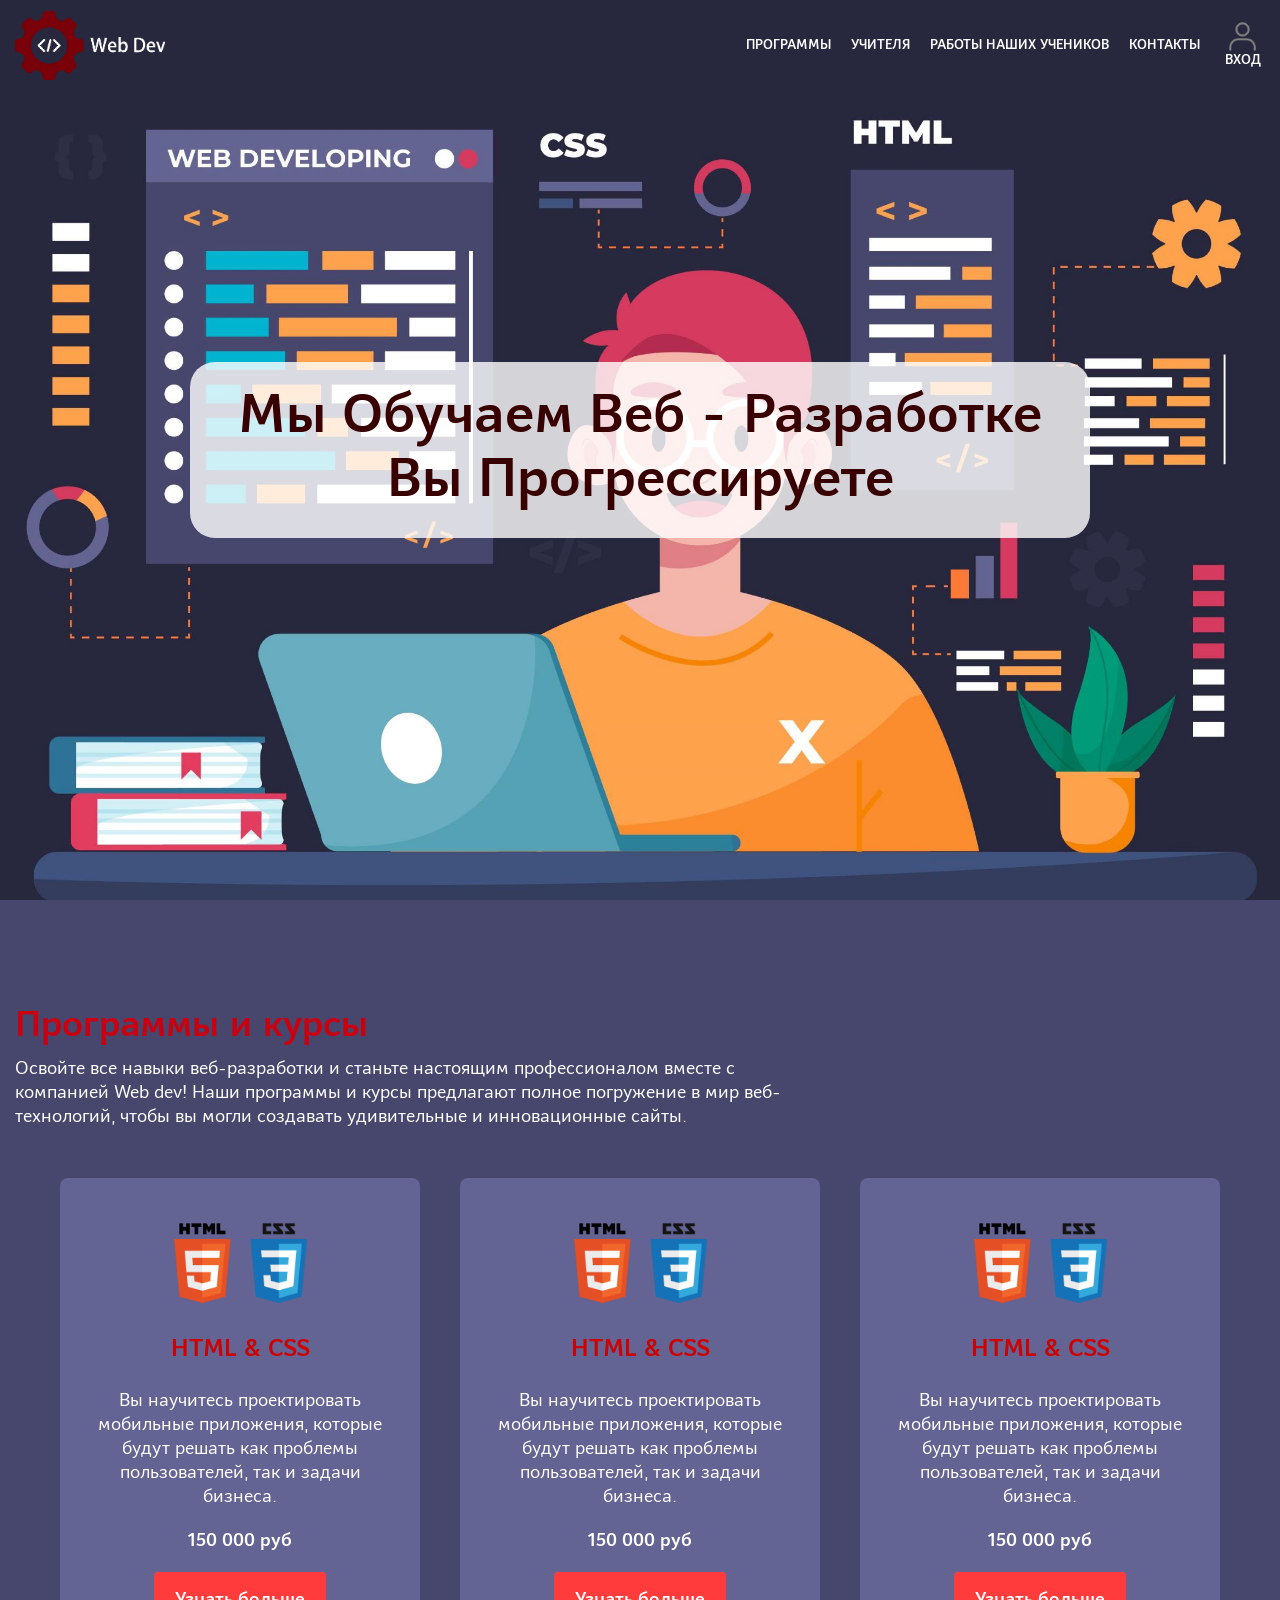
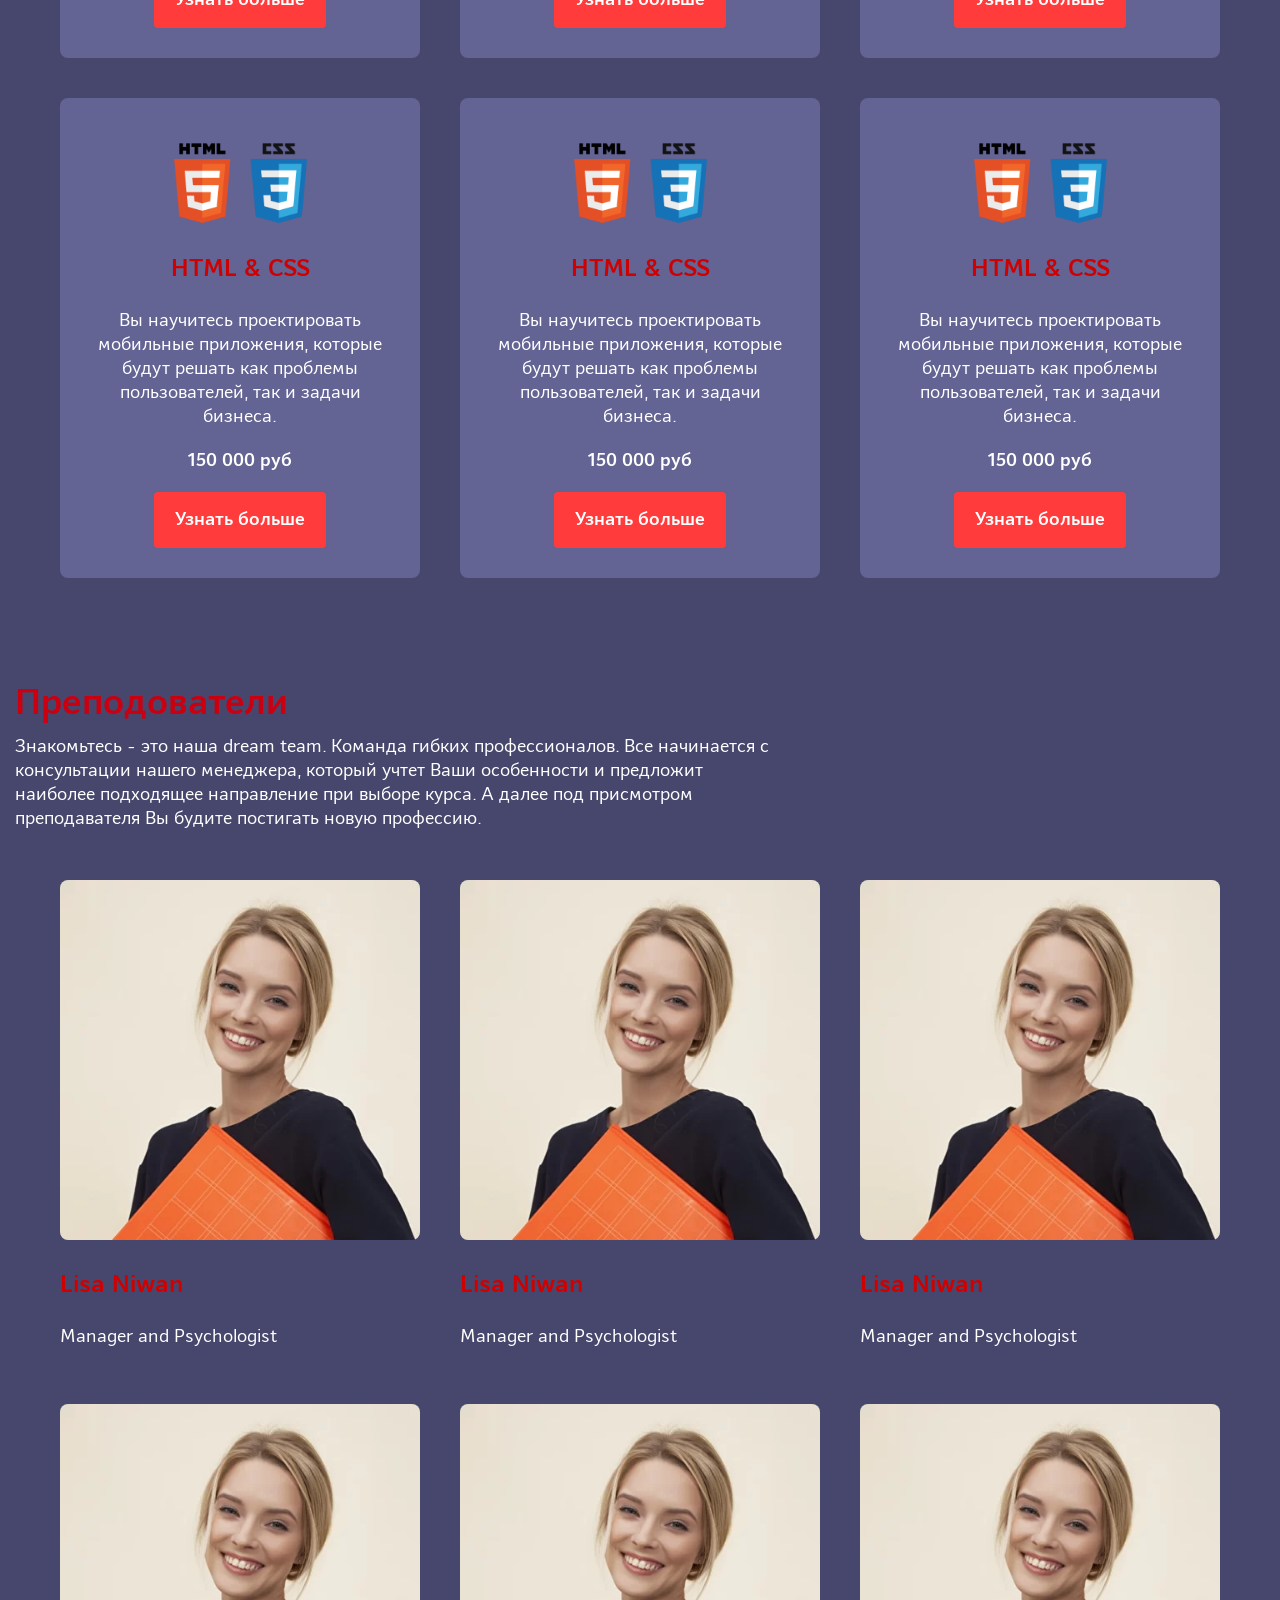
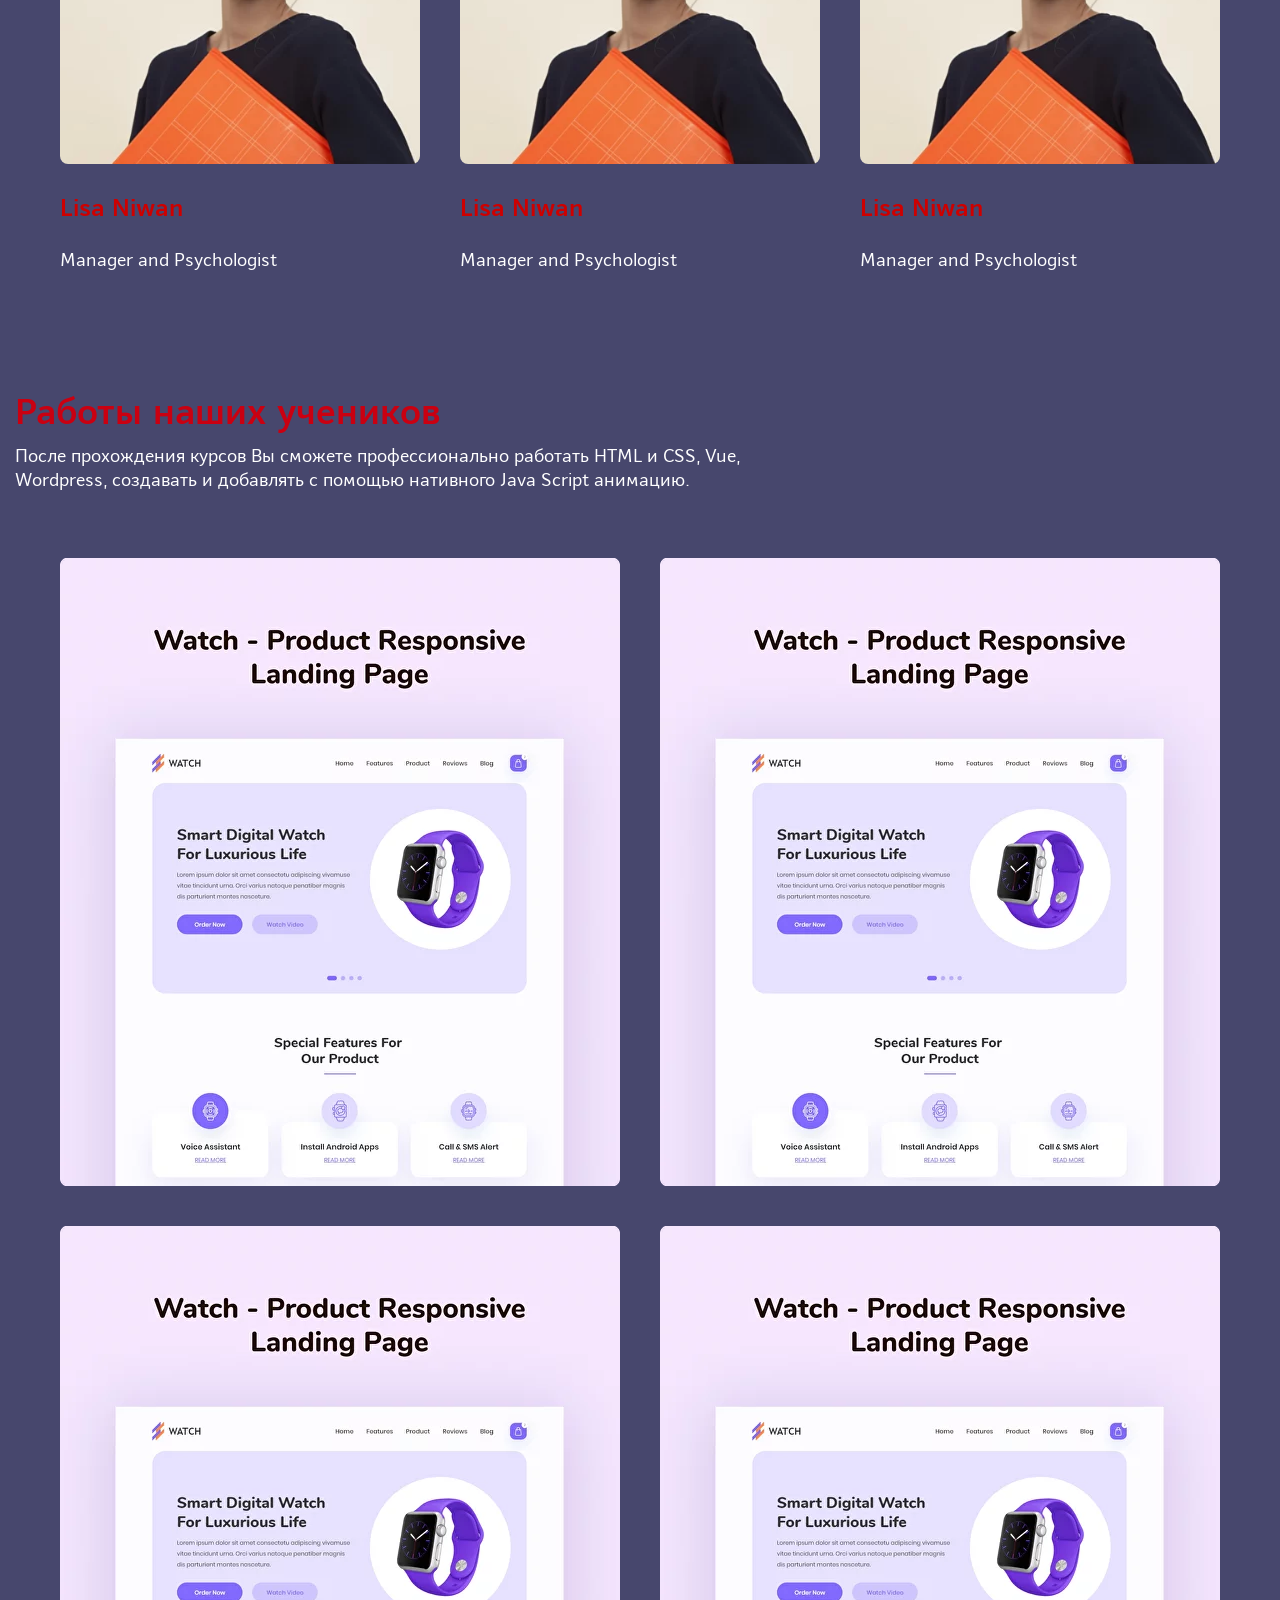
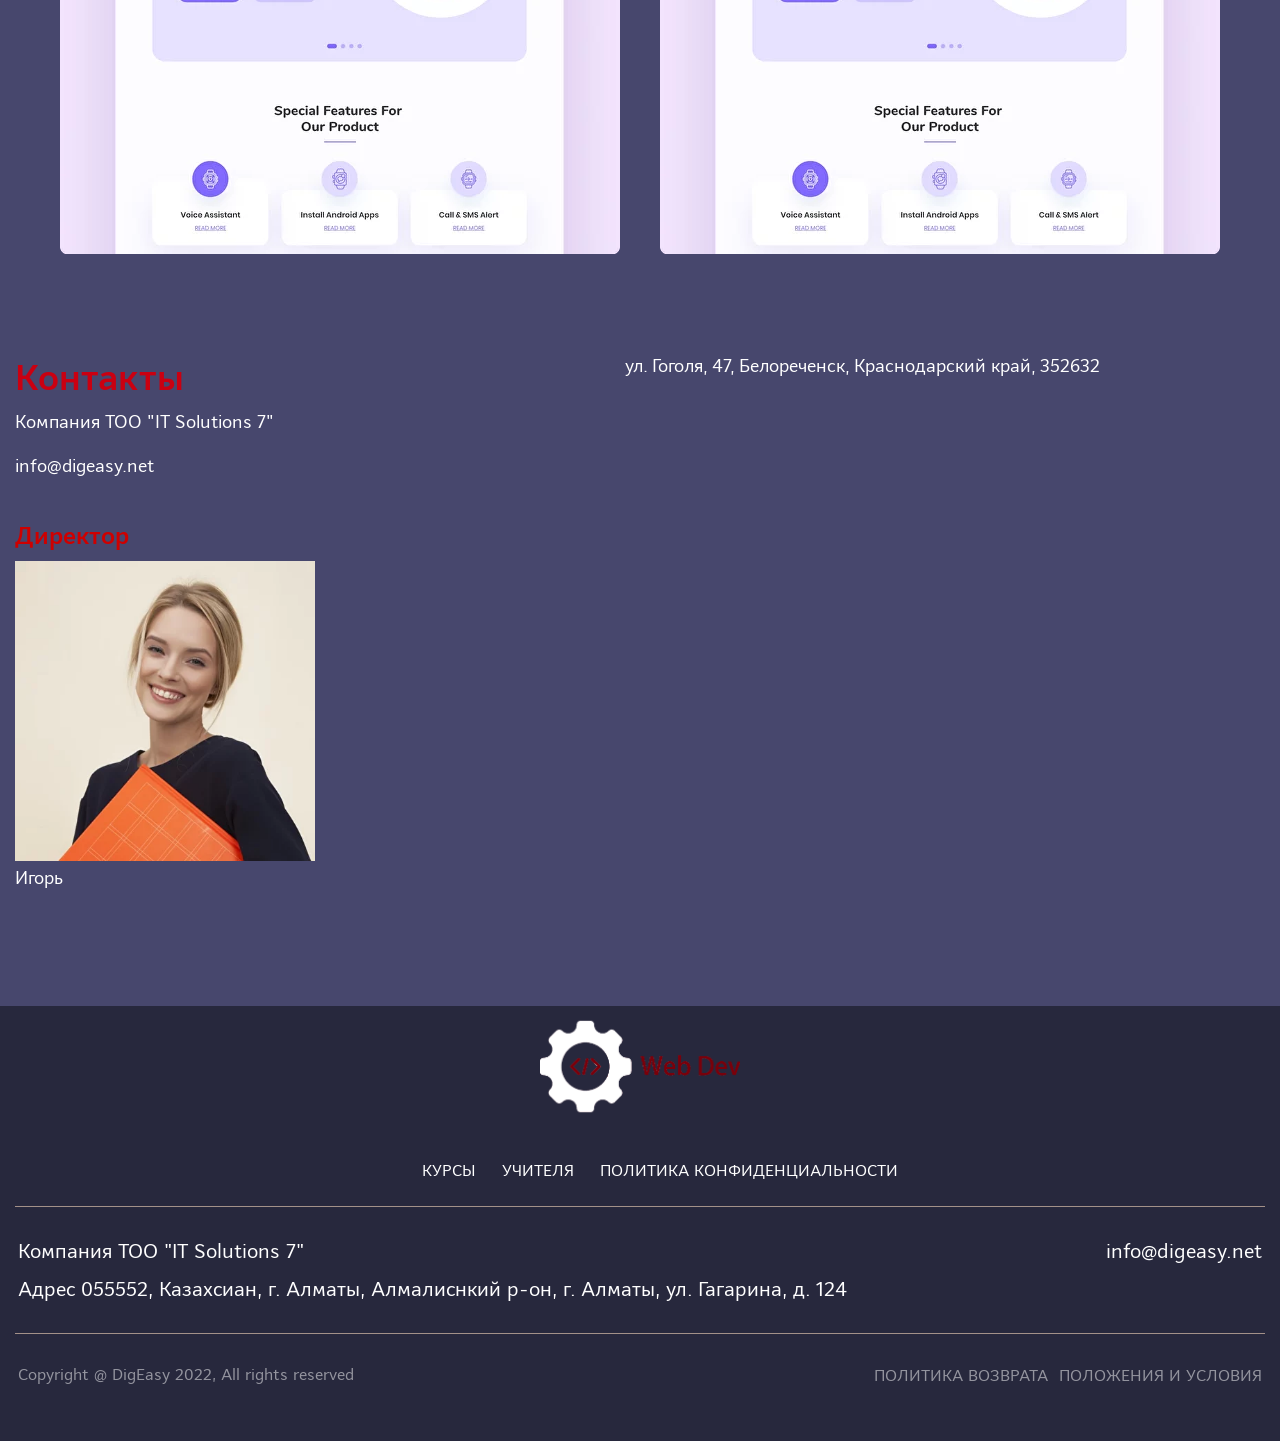
<file: app/index.html>
<!DOCTYPE html>
<html lang="en">

<head>
  <meta charset="UTF-8" />
  <meta name="viewport" content="width=device-width, initial-scale=1.0" />
  <title>Web Dev</title>
  <link rel="shortcut icon" href="images/fav-ico.png">
  <link rel="stylesheet" href="css/app.min.css" />
</head>

<body class="body">
  <header class="header">
    <div class="container">
      <div class="header__block">
        <a href="/" class="logo-link">
          <img src="./images/logo.png" alt="" class="logo">
        </a>
        <div class="burger">
          <div class="burger-line"></div>
        </div>
        <nav class="nav-menu">
          <ul class="menu__list">
            <li class="menu__item">
              <a href="#curs" class="menu__link">Программы</a>
            </li>
            <li class="menu__item">
              <a href="#teacher" class="menu__link">Учителя</a>
            </li>
            <li class="menu__item">
              <a href="#work" class="menu__link">Работы наших учеников</a>
            </li>
            <li class="menu__item">
              <a href="#contact" class="menu__link">Контакты</a>
            </li>
            <li class="menu__item " id="button-modal">
              <div class="button-setings">
                <img src="./images/man.png" alt="" class="menu__img">
                <p class="menu__link">Вход</p>
              </div>
            </li>
          </ul>
        </nav>
      </div>
    </div>

  </header>
  <main class="main">
    <section class="section section_pb0 section_pt0" style=" background-position: top;
  background-size: cover; background-repeat: no-repeat;  background-image: url(./images/bg-hero.png); ">
      <div class="container">
        <div class="hero">
          <div class="hero__block">
            <h1 class="title title_aling">Мы Обучаем Веб - Разработке Вы Прогрессируете</h1>
            <div class="hero__button-block">
            </div>

          </div>
        </div>
      </div>
    </section>
    <section class="section section_pb0 menu" id="curs">
      <div class="container">
        <div class="section__text">
          <h2 class="title-2">Программы и курсы</h2>
          <p class="text">Освойте все навыки веб-разработки и станьте настоящим профессионалом вместе с компанией Web
            dev! Наши программы и курсы
            предлагают полное погружение в мир веб-технологий, чтобы вы могли создавать удивительные и инновационные
            сайты.</p>
        </div>
        <div class="section__blocks">
          <div class="products__box ">
            <img src="./images/html5_css3.png" alt="img" class="products__img">
            <p class="title-3">HTML & CSS</p>
            <p class="text">Вы научитесь проектировать мобильные приложения, которые будут решать как проблемы
              пользователей, так и задачи бизнеса.</p>
            <p class="cens">150 000 руб</p>
            <!-- <a href="single-product.html" class="button button_bg-o">Узнать больше</a> -->
            <div class="button button_bg-o" id="button-modal">Узнать больше</div>
          </div>
          <div class="products__box ">
            <img src="./images/html5_css3.png" alt="img" class="products__img">
            <p class="title-3">HTML & CSS</p>
            <p class="text">Вы научитесь проектировать мобильные приложения, которые будут решать как проблемы
              пользователей, так и задачи бизнеса.</p>
            <p class="cens">150 000 руб</p>
            <a href="single-product.html" class="button button_bg-o">Узнать больше</a>
          </div>
          <div class="products__box ">
            <img src="./images/html5_css3.png" alt="img" class="products__img">
            <p class="title-3">HTML & CSS</p>
            <p class="text">Вы научитесь проектировать мобильные приложения, которые будут решать как проблемы
              пользователей, так и задачи бизнеса.</p>
            <p class="cens">150 000 руб</p>
            <a href="single-product.html" class="button button_bg-o">Узнать больше</a>
          </div>
          <div class="products__box ">
            <img src="./images/html5_css3.png" alt="img" class="products__img">
            <p class="title-3">HTML & CSS</p>
            <p class="text">Вы научитесь проектировать мобильные приложения, которые будут решать как проблемы
              пользователей, так и задачи бизнеса.</p>
            <p class="cens">150 000 руб</p>
            <a href="single-product.html" class="button button_bg-o">Узнать больше</a>
          </div>
          <div class="products__box ">
            <img src="./images/html5_css3.png" alt="img" class="products__img">
            <p class="title-3">HTML & CSS</p>
            <p class="text">Вы научитесь проектировать мобильные приложения, которые будут решать как проблемы
              пользователей, так и задачи бизнеса.</p>
            <p class="cens">150 000 руб</p>
            <a href="single-product.html" class="button button_bg-o">Узнать больше</a>
          </div>
          <div class="products__box">
            <img src="./images/html5_css3.png" alt="img" class="products__img">
            <p class="title-3">HTML & CSS</p>
            <p class="text">Вы научитесь проектировать мобильные приложения, которые будут решать как проблемы
              пользователей, так и задачи бизнеса.</p>
            <p class="cens">150 000 руб</p>
            <a href="single-product.html" class="button button_bg-o">Узнать больше</a>
          </div>

        </div>
      </div>
    </section>
    <section class="section section_pb0 menu" id="teacher">
      <div class="container">
        <div class="section__text">
          <h2 class="title-2">Преподователи</h2>
          <p class="text">Знакомьтесь - это наша dream team. Команда гибких профессионалов. Все начинается с
            консультации нашего менеджера,
            который учтет Ваши особенности и предложит наиболее подходящее направление при выборе курса. А далее под
            присмотром
            преподавателя Вы будите постигать новую профессию.</p>
        </div>
        <div class="section__blocks">
          <div class="teacher__block">
            <img src="./images/dest/teacher1.webp" alt="teacher-photo" class="teacher__img">
            <div class="section__text-block">
              <p class="title-3">Lisa Niwan</p>
              <p class="text">Manager and Psychologist</p>
            </div>
          </div>
          <div class="teacher__block">
            <img src="./images/dest/teacher1.webp" alt="teacher-photo" class="teacher__img">
            <div class="section__text-block">
              <p class="title-3">Lisa Niwan</p>
              <p class="text">Manager and Psychologist</p>
            </div>
          </div>
          <div class="teacher__block">
            <img src="./images/dest/teacher1.webp" alt="teacher-photo" class="teacher__img">
            <div class="section__text-block">
              <p class="title-3">Lisa Niwan</p>
              <p class="text">Manager and Psychologist</p>
            </div>
          </div>
          <div class="teacher__block">
            <img src="./images/dest/teacher1.webp" alt="teacher-photo" class="teacher__img">
            <div class="section__text-block">
              <p class="title-3">Lisa Niwan</p>
              <p class="text">Manager and Psychologist</p>
            </div>
          </div>
          <div class="teacher__block">
            <img src="./images/dest/teacher1.webp" alt="teacher-photo" class="teacher__img">
            <div class="section__text-block">
              <p class="title-3">Lisa Niwan</p>
              <p class="text">Manager and Psychologist</p>
            </div>
          </div>
          <div class="teacher__block">
            <img src="./images/dest/teacher1.webp" alt="teacher-photo" class="teacher__img">
            <div class="section__text-block">
              <p class="title-3">Lisa Niwan</p>
              <p class="text">Manager and Psychologist</p>
            </div>
          </div>
        </div>
      </div>
    </section>
    <section class="section section_pb0 menu" id="work">
      <div class="container">
        <div class="section__flex">
          <div class="section__text">
            <h2 class="title-2">Работы наших учеников</h2>
            <p class="text">После прохождения курсов Вы сможете профессионально работать HTML и CSS, Vue, Wordpress,
              создавать и добавлять с помощью нативного Java Script
              анимацию. </p>
          </div>

        </div>
        <div class="section__blocks">
          <img src="./images/dest/project1.webp" alt="project" class="project-img">
          <img src="./images/dest/project1.webp" alt="project" class="project-img">
          <img src="./images/dest/project1.webp" alt="project" class="project-img">
          <img src="./images/dest/project1.webp" alt="project" class="project-img">
        </div>
      </div>
    </section>
    <section class="section menu" id="#contact">
      <div class="container">
        <div class="section__flex section__flex_contact">
          <div class="section__text">
            <h2 class="title-2">Контакты</h2>
            <p class="text">Компания ТОО "IT Solutions 7"</p>
            <a href="#" class="text footer__email">info@digeasy.net</a>
            <div class="teacher__block teacher__block-director">
              <p class="title-3">Директор</p>
              <img src="./images/dest/teacher1.webp" alt="director-photo" class="director-photo__img">
              <div class="section__text-block">
                <p class="text">Игорь</p>
              </div>
            </div>
          </div>
          <div class="section__block section__block_map">
            <p class="text">ул. Гоголя, 47, Белореченск, Краснодарский край, 352632
            </p>
            <iframe
              src="https://www.google.com/maps/embed?pb=!1m18!1m12!1m3!1d2833.153363451434!2d39.86468909102261!3d44.75728690574525!2m3!1f0!2f0!3f0!3m2!1i1024!2i768!4f13.1!3m3!1m2!1s0x40f0c5ec6d0961bd%3A0x6ef2b7784d0d3dfc!2z0YPQuy4g0JPQvtCz0L7Qu9GPLCA0Nywg0JHQtdC70L7RgNC10YfQtdC90YHQuiwg0JrRgNCw0YHQvdC-0LTQsNGA0YHQutC40Lkg0LrRgNCw0LksIDM1MjYzMg!5e0!3m2!1sru!2sru!4v1701766976405!5m2!1sru!2sru"
              height="450" style="border:0;" allowfullscreen="" loading="lazy"
              referrerpolicy="no-referrer-when-downgrade" class="map"></iframe>
          </div>
        </div>

      </div>
    </section>

  </main>
  <footer class="footer menu">
    <section class="modal" id="modal-callback">
      <a href="javascript:void(0);" class="modal-content__close"><svg xmlns="http://www.w3.org/2000/svg" width="32"
          height="32" viewBox="0 0 32 32" fill="none">
          <path
            d="M4.94367 27.9953C4.70304 27.9953 4.46004 27.9033 4.27602 27.7193C3.90799 27.3513 3.90799 26.7545 4.27602 26.3841L26.3863 4.276C26.7544 3.908 27.3536 3.908 27.7216 4.276C28.0897 4.64399 28.0897 5.24081 27.7216 5.61117L5.60896 27.7216C5.42495 27.9056 5.18431 27.9976 4.94132 27.9976L4.94367 27.9953Z"
            fill="#DDDDDD" />
          <path
            d="M27.054 27.9952C26.8133 27.9952 26.5703 27.9032 26.3863 27.7192L4.27602 5.60872C3.90799 5.24073 3.90799 4.64391 4.27602 4.27356C4.64406 3.90556 5.24329 3.90556 5.61132 4.27356L27.724 26.384C28.092 26.752 28.092 27.3489 27.724 27.7192C27.54 27.9032 27.2993 27.9952 27.0563 27.9952H27.054Z"
            fill="#DDDDDD" />
        </svg></a>
      <div class="container">
        <div class="modal__flex">
          <div class="modal-content">
            <div class="title-modal">Вход</div>
            <form class="form" action="">
              <input type="text" class="forminput " id="modal-name" name="modal-name" placeholder="Логин" required>
              <input type="text" class="forminput " id="modal-tel" name="modal-tel" placeholder="Пароль" required>
              <button class="button button_bg-o button_modal">Вход</button>
              <p class="button button_bg-c button_modal" id="button-reg">Регистрация</p>
              <div class="response"></div>
              </p>
            </form>
          </div>
        </div>

      </div>
    </section>
    <section class="modal-reg" id="modal-reg">
      <a href="javascript:void(0);" class="modal-content__close-reg"><svg xmlns="http://www.w3.org/2000/svg" width="32"
          height="32" viewBox="0 0 32 32" fill="none">
          <path
            d="M4.94367 27.9953C4.70304 27.9953 4.46004 27.9033 4.27602 27.7193C3.90799 27.3513 3.90799 26.7545 4.27602 26.3841L26.3863 4.276C26.7544 3.908 27.3536 3.908 27.7216 4.276C28.0897 4.64399 28.0897 5.24081 27.7216 5.61117L5.60896 27.7216C5.42495 27.9056 5.18431 27.9976 4.94132 27.9976L4.94367 27.9953Z"
            fill="#DDDDDD" />
          <path
            d="M27.054 27.9952C26.8133 27.9952 26.5703 27.9032 26.3863 27.7192L4.27602 5.60872C3.90799 5.24073 3.90799 4.64391 4.27602 4.27356C4.64406 3.90556 5.24329 3.90556 5.61132 4.27356L27.724 26.384C28.092 26.752 28.092 27.3489 27.724 27.7192C27.54 27.9032 27.2993 27.9952 27.0563 27.9952H27.054Z"
            fill="#DDDDDD" />
        </svg></a>
      <div class="container">
        <div class="modal__flex">
          <div class="modal-content">
            <div class="title-modal">Регистрация</div>
            <form class="form" action="">
              <input type="text" class="forminput " id="modal-name" name="modal-name" placeholder="Имя" required>
              <input type="email" class="forminput " id="modal-email" name="modal-email" placeholder="Почта" required>
              <input type="text" class="forminput " id="modal-log" name="modal-log" placeholder="Логин" required>
              <input type="password" class="forminput " id="modal-pass" name="modal-pass" placeholder="Пароль" required>
              <input type="password" class="forminput " id="modal-pass" name="modal-pass" placeholder="Повторите пароль"
                required>
              <input type="checkbox" class="form-checkbox" id="happy" name="happy" value="yes">
              <label for="happy">Я принимаю <a href="user_agreement.html">соглашение сайта</a> об обработке персональных
                данных.</label>
              <button class="button button_bg-o button_modal">Регистрация</button>

              <div class="response"></div>
              </p>
            </form>
          </div>
        </div>

      </div>
    </section>
    <div class="container">
      <div class="footer__top">
        <img src="./images/logo-light.png" alt="logo" class="footer-logo">
        <ul class="footer__menu-list">
          <li class="footer__menu-item">
            <a href="#curs" class="footer__menu-link">Курсы</a>
          </li>
          <li class="footer__menu-item">
            <a href="#teacher" class="footer__menu-link">Учителя</a>
          </li>
          <li class="footer__menu-item">
            <a href="#" class="footer__menu-link">Политика конфиденциальности</a>
          </li>
        </ul>
      </div>
      <div class="footer__mid ">
        <div class="footer__text-block">
          <p class="footer__text">Компания ТОО "IT Solutions 7"</p>
          <p class="footer__text">Адрес 055552, Казахсиан, г. Алматы, Алмалиснкий р-он, г. Алматы, ул. Гагарина, д. 124
          </p>
        </div>
        <a href="#" class="footer__text footer__email">info@digeasy.net</a>
      </div>
      <div class="footer__bottom">
        <div class="footer__bottom-blok">
          <p class="footer__bottom-text">Copyright @ DigEasy 2022, All rights reserved</p>
        </div>


        <div class="footer__bottom-blok">
          <a href="#" class="footer__bottom-text footer__bottom-link">ПОЛИТИКА ВОЗВРАТА</a>
          <a href="#" class="footer__bottom-text footer__bottom-link">ПОЛОЖЕНИЯ И УСЛОВИЯ</a>
        </div>
      </div>
    </div>
  </footer>
  <script src="js/app.min.js"></script>

  <script>

    var items = document.querySelectorAll('.menu__item');
    const titles = document.querySelectorAll('.menu');

    window.addEventListener('scroll', () => {
      let scrolled = window.pageYOffset;


      var active;
      for (var i = titles.length - 1; i >= 0; i--) {
        console.log(titles[i].offsetTop);

        if (titles[i].offsetTop - 555 < scrolled) {
          active = i;
          break;
        }
        if (titles[i].offsetTop + 300 > scrolled) {
          items[i].classList.remove('active');
        }
      }

      if (active !== undefined) {
        var active = items[active];
        if (!active.classList.contains("active")) {
          let old = document.querySelector('.menu__item.active');
          console.log(old);

          if (old) {
            old.classList.remove('active');
          }
          active.classList.add('active');
        } else { }
      }

    });
  </script>
</body>

</html>
</file>
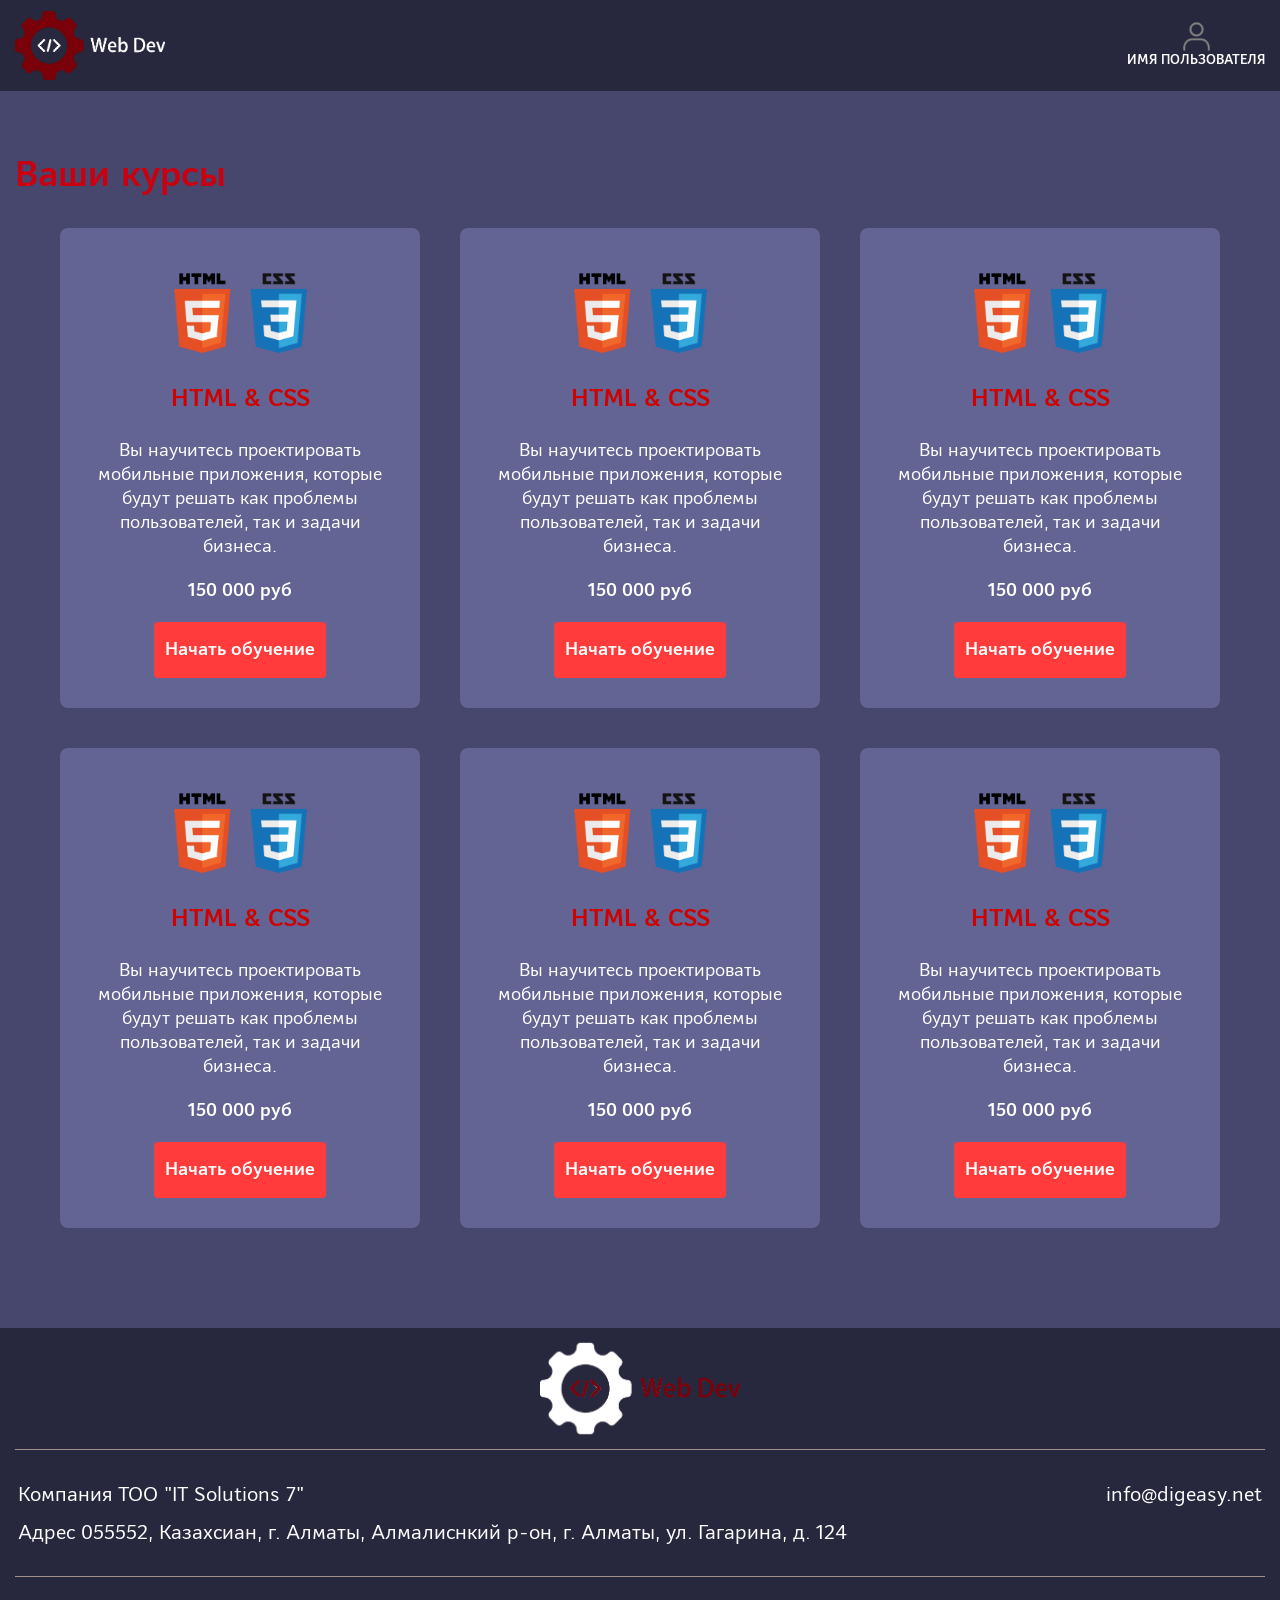
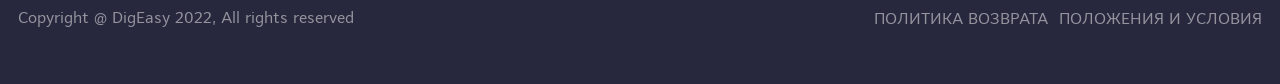
<file: app/account.html>
<!DOCTYPE html>
<html lang="en">

<head>
  <meta charset="UTF-8" />
  <meta name="viewport" content="width=device-width, initial-scale=1.0" />
  <title>Web Dev</title>
  <link rel="shortcut icon" href="images/fav-ico.png">
  <link rel="stylesheet" href="css/app.min.css" />
</head>

<body class="body">
  <header class="header">
    <div class="container">
      <div class="header__block">
        <a href="/" class="logo-link">
          <img src="./images/logo.png" alt="" class="logo">
        </a>
        <div class="burger">
          <div class="burger-line"></div>
        </div>
        <nav class="nav-menu">
          <ul class="menu__list">
            <li class="menu__item " id="button-modal">
              <a href="account.html" class="button-setings" style="text-decoration: none;">
                <img src="./images/man.png" alt="" class="menu__img">
                <p class="menu__link">Имя пользователя</p>
              </a>
            </li>
          </ul>
        </nav>
      </div>
    </div>

  </header>
  <main class="main">

    <section class="section" id="curs">
      <div class="container">
        <div class="section__text section__text_ac">
          <h2 class="title-2">Ваши курсы</h2>
        </div>
        <div class="section__blocks section__blocks_ac">
          <div class="products__box ">
            <img src="./images/html5_css3.png" alt="img" class="products__img">
            <p class="title-3">HTML & CSS</p>
            <p class="text">Вы научитесь проектировать мобильные приложения, которые будут решать как проблемы
              пользователей, так и задачи бизнеса.</p>
            <p class="cens">150 000 руб</p>
            <!-- <a href="/single-product.html" class="button button_bg-o">Начать обучение</a> -->
            <div class="button button_bg-o" id="button-modal">Начать обучение</div>
          </div>
          <div class="products__box ">
            <img src="./images/html5_css3.png" alt="img" class="products__img">
            <p class="title-3">HTML & CSS</p>
            <p class="text">Вы научитесь проектировать мобильные приложения, которые будут решать как проблемы
              пользователей, так и задачи бизнеса.</p>
            <p class="cens">150 000 руб</p>
            <a href="/single-product.html" class="button button_bg-o">Начать обучение</a>
          </div>
          <div class="products__box ">
            <img src="./images/html5_css3.png" alt="img" class="products__img">
            <p class="title-3">HTML & CSS</p>
            <p class="text">Вы научитесь проектировать мобильные приложения, которые будут решать как проблемы
              пользователей, так и задачи бизнеса.</p>
            <p class="cens">150 000 руб</p>
            <a href="/single-product.html" class="button button_bg-o">Начать обучение</a>
          </div>
          <div class="products__box ">
            <img src="./images/html5_css3.png" alt="img" class="products__img">
            <p class="title-3">HTML & CSS</p>
            <p class="text">Вы научитесь проектировать мобильные приложения, которые будут решать как проблемы
              пользователей, так и задачи бизнеса.</p>
            <p class="cens">150 000 руб</p>
            <a href="/single-product.html" class="button button_bg-o">Начать обучение</a>
          </div>
          <div class="products__box ">
            <img src="./images/html5_css3.png" alt="img" class="products__img">
            <p class="title-3">HTML & CSS</p>
            <p class="text">Вы научитесь проектировать мобильные приложения, которые будут решать как проблемы
              пользователей, так и задачи бизнеса.</p>
            <p class="cens">150 000 руб</p>
            <a href="/single-product.html" class="button button_bg-o">Начать обучение</a>
          </div>
          <div class="products__box">
            <img src="./images/html5_css3.png" alt="img" class="products__img">
            <p class="title-3">HTML & CSS</p>
            <p class="text">Вы научитесь проектировать мобильные приложения, которые будут решать как проблемы
              пользователей, так и задачи бизнеса.</p>
            <p class="cens">150 000 руб</p>
            <a href="/single-product.html" class="button button_bg-o">Начать обучение</a>
          </div>

        </div>
      </div>
    </section>
  </main>
  <footer class="footer menu">

    <div class="container">
      <div class="footer__top">
        <img src="./images/logo-light.png" alt="logo" class="footer-logo">

      </div>
      <div class="footer__mid " id="contact">
        <div class="footer__text-block">
          <p class="footer__text">Компания ТОО "IT Solutions 7"</p>
          <p class="footer__text">Адрес 055552, Казахсиан, г. Алматы, Алмалиснкий р-он, г. Алматы, ул. Гагарина, д. 124
          </p>
        </div>
        <a href="#" class="footer__text footer__email">info@digeasy.net</a>
      </div>
      <div class="footer__bottom">
        <div class="footer__bottom-blok">
          <p class="footer__bottom-text">Copyright @ DigEasy 2022, All rights reserved</p>
        </div>


        <div class="footer__bottom-blok">
          <a href="#" class="footer__bottom-text footer__bottom-link">ПОЛИТИКА ВОЗВРАТА</a>
          <a href="#" class="footer__bottom-text footer__bottom-link">ПОЛОЖЕНИЯ И УСЛОВИЯ</a>
        </div>
      </div>
    </div>
  </footer>
  <script src="js/app.min.js"></script>
</body>

</html>
</file>
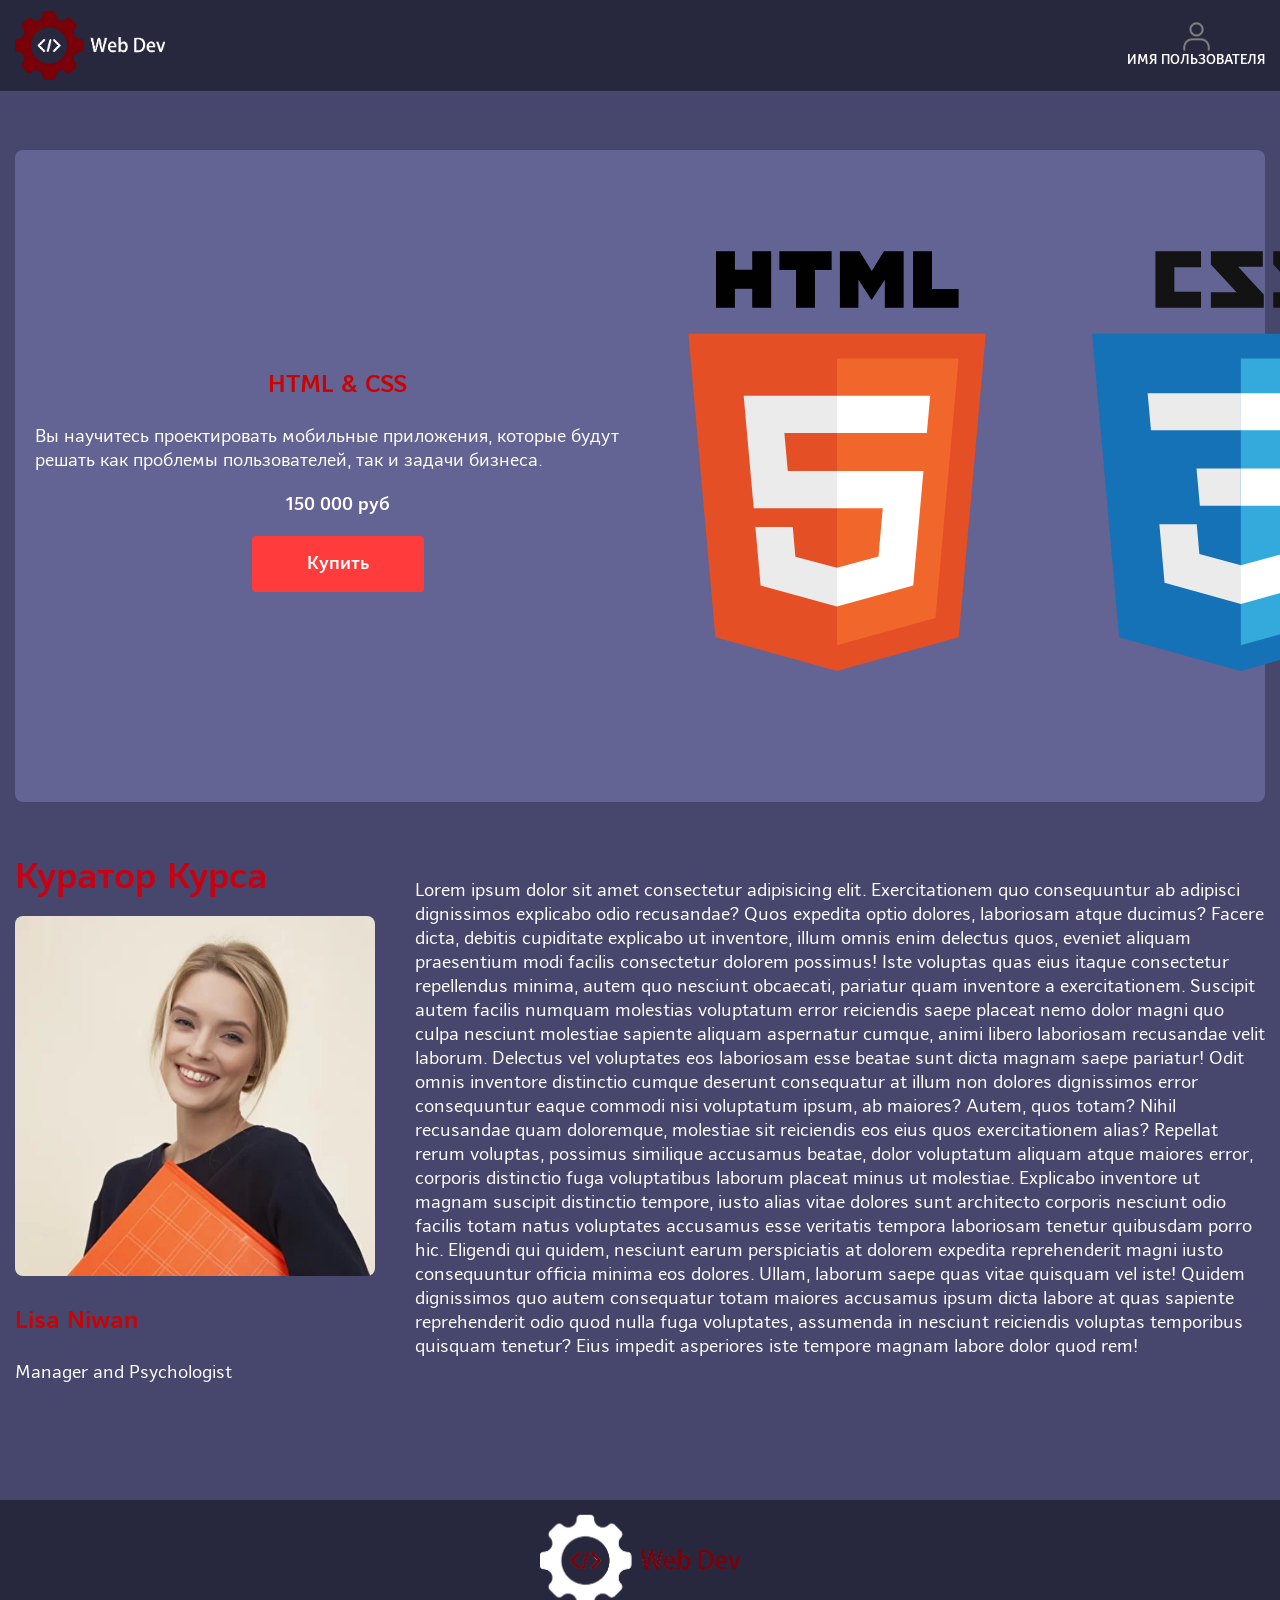
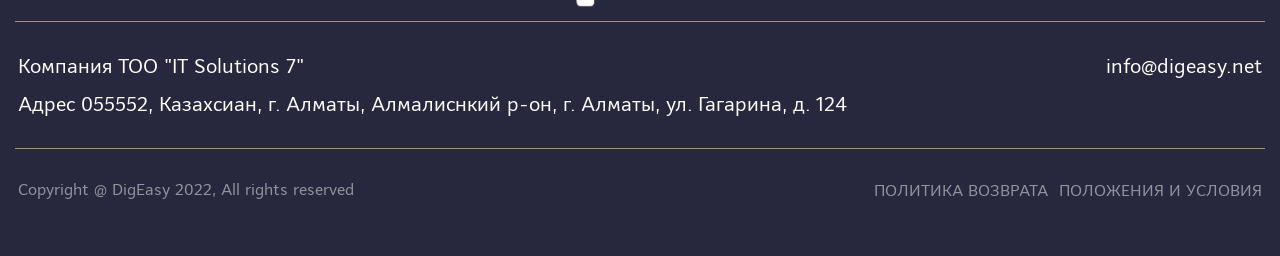
<file: app/single-product.html>
<!DOCTYPE html>
<html lang="en">

<head>
  <meta charset="UTF-8" />
  <meta name="viewport" content="width=device-width, initial-scale=1.0" />
  <title>Web Dev</title>
  <link rel="shortcut icon" href="images/fav-ico.png">
  <link rel="stylesheet" href="css/app.min.css" />
</head>

<body class="body">
  <header class="header">
    <div class="container">
      <div class="header__block">
        <a href="/" class="logo-link">
          <img src="./images/logo.png" alt="" class="logo">
        </a>
        <div class="burger">
          <div class="burger-line"></div>
        </div>
        <nav class="nav-menu">
          <ul class="menu__list">
            <li class="menu__item " id="button-modal">
              <a href="account.html" class="button-setings" style="text-decoration: none;">
                <img src="./images/man.png" alt="" class="menu__img">
                <p class="menu__link">Имя пользователя</p>
              </a>
            </li>
          </ul>
        </nav>
      </div>
    </div>

  </header>
  <main class="main">

    <section class="section ">
      <div class="container">
        <div class="section__blocks">
          <div class="products__box products__box_sp">
            <div class="products__box-text">
              <p class="title-3">HTML & CSS</p>
              <p class="text">Вы научитесь проектировать мобильные приложения, которые будут решать как проблемы
                пользователей, так и задачи бизнеса.</p>
              <p class="cens">150 000 руб</p>
              <div class="button button_bg-o" id="modal-pay__button">Купить</div>
            </div>
            <img src=" ./images/html5_css3.png" alt="img" class="products__img products__img_sp">
          </div>
        </div>
        <div class="section__blocks section__blocks_sp">
          <div class="teacher__block teacher__block_sp">
            <div class="teacher__block-img">
              <p class="title-2">Куратор Курса</p>
              <img src="./images/dest/teacher1.webp" alt="teacher-photo" class="teacher__img">
            </div>
            <div class="section__text section__text_sp">
              <p class="title-3">Lisa Niwan</p>
              <p class="text">Manager and Psychologist</p>
            </div>
          </div>
          <p class="text">Lorem ipsum dolor sit amet consectetur adipisicing elit. Exercitationem quo consequuntur
            ab
            adipisci dignissimos explicabo odio recusandae? Quos expedita optio dolores, laboriosam atque ducimus?
            Facere dicta, debitis cupiditate explicabo ut inventore, illum omnis enim delectus quos, eveniet aliquam
            praesentium modi facilis consectetur dolorem possimus! Iste voluptas quas eius itaque consectetur
            repellendus minima, autem quo nesciunt obcaecati, pariatur quam inventore a exercitationem. Suscipit
            autem
            facilis numquam molestias voluptatum error reiciendis saepe placeat nemo dolor magni quo culpa nesciunt
            molestiae sapiente aliquam aspernatur cumque, animi libero laboriosam recusandae velit laborum. Delectus
            vel
            voluptates eos laboriosam esse beatae sunt dicta magnam saepe pariatur! Odit omnis inventore distinctio
            cumque deserunt consequatur at illum non dolores dignissimos error consequuntur eaque commodi nisi
            voluptatum ipsum, ab maiores? Autem, quos totam? Nihil recusandae quam doloremque, molestiae sit
            reiciendis
            eos eius quos exercitationem alias? Repellat rerum voluptas, possimus similique accusamus beatae, dolor
            voluptatum aliquam atque maiores error, corporis distinctio fuga voluptatibus laborum placeat minus ut
            molestiae. Explicabo inventore ut magnam suscipit distinctio tempore, iusto alias vitae dolores sunt
            architecto corporis nesciunt odio facilis totam natus voluptates accusamus esse veritatis tempora
            laboriosam
            tenetur quibusdam porro hic. Eligendi qui quidem, nesciunt earum perspiciatis at dolorem expedita
            reprehenderit magni iusto consequuntur officia minima eos dolores. Ullam, laborum saepe quas vitae
            quisquam
            vel iste! Quidem dignissimos quo autem consequatur totam maiores accusamus ipsum dicta labore at quas
            sapiente reprehenderit odio quod nulla fuga voluptates, assumenda in nesciunt reiciendis voluptas
            temporibus
            quisquam tenetur? Eius impedit asperiores iste tempore magnam labore dolor quod rem!</p>
        </div>
      </div>

    </section>
  </main>
  <footer class="footer menu">
    <section class="modal" id="modal-pay">
      <a href="javascript:void(0);" class="modal-content__close modal-content__close-pay"><svg
          xmlns="http://www.w3.org/2000/svg" width="32" height="32" viewBox="0 0 32 32" fill="none">
          <path
            d="M4.94367 27.9953C4.70304 27.9953 4.46004 27.9033 4.27602 27.7193C3.90799 27.3513 3.90799 26.7545 4.27602 26.3841L26.3863 4.276C26.7544 3.908 27.3536 3.908 27.7216 4.276C28.0897 4.64399 28.0897 5.24081 27.7216 5.61117L5.60896 27.7216C5.42495 27.9056 5.18431 27.9976 4.94132 27.9976L4.94367 27.9953Z"
            fill="#DDDDDD" />
          <path
            d="M27.054 27.9952C26.8133 27.9952 26.5703 27.9032 26.3863 27.7192L4.27602 5.60872C3.90799 5.24073 3.90799 4.64391 4.27602 4.27356C4.64406 3.90556 5.24329 3.90556 5.61132 4.27356L27.724 26.384C28.092 26.752 28.092 27.3489 27.724 27.7192C27.54 27.9032 27.2993 27.9952 27.0563 27.9952H27.054Z"
            fill="#DDDDDD" />
        </svg></a>
      <div class="container">
        <div class="modal__flex">
          <div class="modal-content">
            <div class="title-modal">Оплата</div>
            <form class="form" action="">
              <input type="text" class="forminput " id="modal-number" name="modal-number"
                placeholder="Введите номер карты" required>
              <button class="button button_bg-o button_modal">Оплата</button>
              <div class="response"></div>
              </p>
            </form>
          </div>
        </div>

      </div>
    </section>

    <div class="container">
      <div class="footer__top">
        <img src="./images/logo-light.png" alt="logo" class="footer-logo">
      </div>
      <div class="footer__mid " id="contact">
        <div class="footer__text-block">
          <p class="footer__text">Компания ТОО "IT Solutions 7"</p>
          <p class="footer__text">Адрес 055552, Казахсиан, г. Алматы, Алмалиснкий р-он, г. Алматы, ул. Гагарина, д. 124
          </p>
        </div>
        <a href="#" class="footer__text footer__email">info@digeasy.net</a>
      </div>
      <div class="footer__bottom">
        <div class="footer__bottom-blok">
          <p class="footer__bottom-text">Copyright @ DigEasy 2022, All rights reserved</p>
        </div>


        <div class="footer__bottom-blok">
          <a href="#" class="footer__bottom-text footer__bottom-link">ПОЛИТИКА ВОЗВРАТА</a>
          <a href="#" class="footer__bottom-text footer__bottom-link">ПОЛОЖЕНИЯ И УСЛОВИЯ</a>
        </div>
      </div>
    </div>
  </footer>
  <script src="js/app.min.js"></script>
  <script>
    document.querySelector("#modal-pay__button").addEventListener("click", function () {
      document.body.classList.toggle("noscrole");
      document.querySelector("#modal-pay").classList.toggle("active");
      document.querySelector(".modal-content__close").classList.remove("close");
    })

    document.querySelector(".modal-content__close-pay").addEventListener("click", function () {
      document.body.classList.remove("noscrole");
      document.querySelector("#modal-pay").classList.remove("active");
      document.querySelector(".modal-content__close-reg").classList.toggle("close");
    });

    document.addEventListener('DOMContentLoaded', function () {
      // Получаем поле ввода
      var phoneInput = document.getElementById('modal-number');

      // Устанавливаем маску ввода
      phoneInput.addEventListener('input', function () {

        var phone = this.value.replace(/[a-zA-Zа-яА-Я]/g, '');
        var phoneMask = '____ ____ ____ ____';

        // Заменяем символы на маску
        var formattedPhone = '';
        for (var i = 0; i < phone.length && i < phoneMask.length; i++) {
          if (phoneMask[i] == '_') {
            formattedPhone += phone[i];
          } else {
            formattedPhone += phoneMask[i];
          }
        }

        // Обновляем значение поля ввода
        this.value = formattedPhone;
      });
    });

  </script>
</body>

</html>
</file>
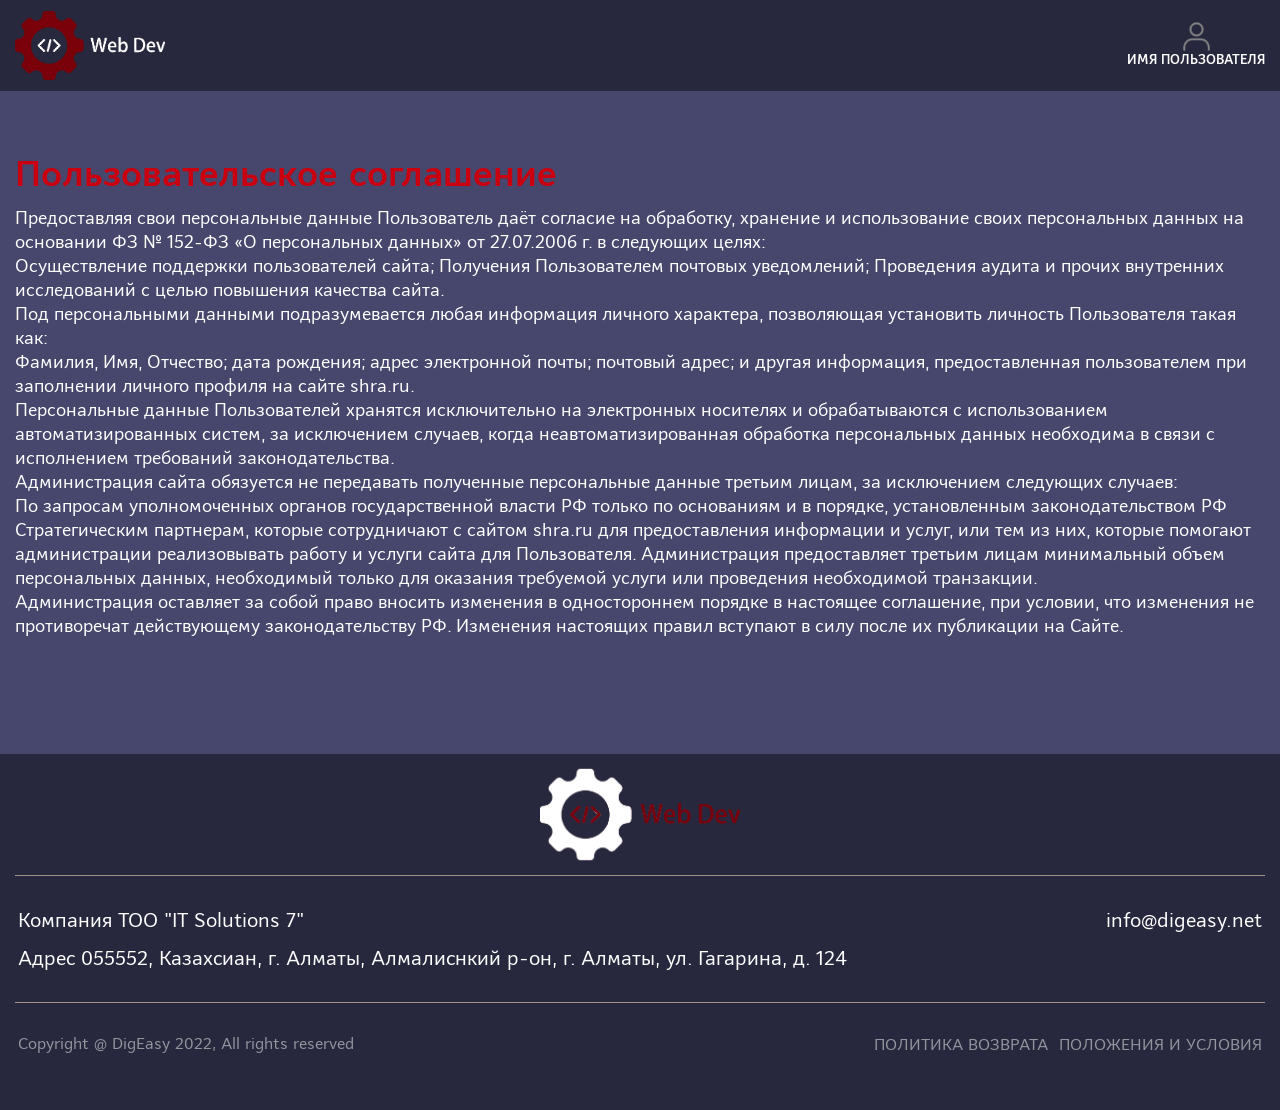
<file: app/user_agreement.html>
<!DOCTYPE html>
<html lang="en">

<head>
  <meta charset="UTF-8" />
  <meta name="viewport" content="width=device-width, initial-scale=1.0" />
  <title>Web Dev</title>
  <link rel="shortcut icon" href="images/fav-ico.png">
  <link rel="stylesheet" href="css/app.min.css" />
</head>

<body class="body">
  <header class="header">
    <div class="container">
      <div class="header__block">
        <a href="/" class="logo-link">
          <img src="./images/logo.png" alt="" class="logo">
        </a>
        <div class="burger">
          <div class="burger-line"></div>
        </div>
        <nav class="nav-menu">
          <ul class="menu__list">
            <li class="menu__item " id="button-modal">
              <a href="account.html" class="button-setings" style="text-decoration: none;">
                <img src="./images/man.png" alt="" class="menu__img">
                <p class="menu__link">Имя пользователя</p>
              </a>
            </li>
          </ul>
        </nav>
      </div>
    </div>

  </header>
  <main class="main">

    <section class="section" id="curs">
      <div class="container">
        <div class="section__text section__text_ac">
          <h2 class="title-2">Пользовательское соглашение</h2>
        </div>
        <p class="text">
          Предоставляя свои персональные данные Пользователь даёт согласие на обработку, хранение и использование своих
          персональных данных на основании ФЗ № 152-ФЗ «О персональных данных» от 27.07.2006 г. в следующих целях:
          <br>
          Осуществление поддержки пользователей сайта;
          Получения Пользователем почтовых уведомлений;
          Проведения аудита и прочих внутренних исследований с целью повышения качества сайта.
          <br>
          Под персональными данными подразумевается любая информация личного характера, позволяющая установить личность
          Пользователя такая как:
          <br>
          Фамилия, Имя, Отчество;
          дата рождения;
          адрес электронной почты;
          почтовый адрес;
          и другая информация, предоставленная пользователем при заполнении личного профиля на сайте shra.ru.
          <br>
          Персональные данные Пользователей хранятся исключительно на электронных носителях и обрабатываются с
          использованием
          автоматизированных систем, за исключением случаев, когда неавтоматизированная обработка персональных данных
          необходима в
          связи с исполнением требований законодательства.
          <br>
          Администрация сайта обязуется не передавать полученные персональные данные третьим лицам, за исключением
          следующих
          случаев:
          <br>
          По запросам уполномоченных органов государственной власти РФ только по основаниям и в порядке, установленным
          законодательством РФ
          Стратегическим партнерам, которые сотрудничают с сайтом shra.ru для предоставления информации и услуг, или тем
          из них,
          которые помогают администрации реализовывать работу и услуги сайта для Пользователя. Администрация
          предоставляет третьим
          лицам минимальный объем персональных данных, необходимый только для оказания требуемой услуги или проведения
          необходимой
          транзакции.
          <br>
          Администрация оставляет за собой право вносить изменения в одностороннем порядке в настоящее соглашение, при
          условии,
          что изменения не противоречат действующему законодательству РФ. Изменения настоящих правил вступают в силу
          после их
          публикации на Сайте.
        </p>
      </div>
    </section>
  </main>
  <footer class="footer menu">

    <div class="container">
      <div class="footer__top">
        <img src="./images/logo-light.png" alt="logo" class="footer-logo">

      </div>
      <div class="footer__mid " id="contact">
        <div class="footer__text-block">
          <p class="footer__text">Компания ТОО "IT Solutions 7"</p>
          <p class="footer__text">Адрес 055552, Казахсиан, г. Алматы, Алмалиснкий р-он, г. Алматы, ул. Гагарина, д. 124
          </p>
        </div>
        <a href="#" class="footer__text footer__email">info@digeasy.net</a>
      </div>
      <div class="footer__bottom">
        <div class="footer__bottom-blok">
          <p class="footer__bottom-text">Copyright @ DigEasy 2022, All rights reserved</p>
        </div>


        <div class="footer__bottom-blok">
          <a href="#" class="footer__bottom-text footer__bottom-link">ПОЛИТИКА ВОЗВРАТА</a>
          <a href="#" class="footer__bottom-text footer__bottom-link">ПОЛОЖЕНИЯ И УСЛОВИЯ</a>
        </div>
      </div>
    </div>
  </footer>
  <script src="js/app.min.js"></script>
</body>

</html>
</file>
<file: app/css/app.min.css>
@charset "UTF-8";@font-face{font-family:swiper-icons;src:url('data:application/font-woff;charset=utf-8;base64, [base64]//wADZ2x5ZgAAAywAAADMAAAD2MHtryVoZWFkAAABbAAAADAAAAA2E2+eoWhoZWEAAAGcAAAAHwAAACQC9gDzaG10eAAAAigAAAAZAAAArgJkABFsb2NhAAAC0AAAAFoAAABaFQAUGG1heHAAAAG8AAAAHwAAACAAcABAbmFtZQAAA/gAAAE5AAACXvFdBwlwb3N0AAAFNAAAAGIAAACE5s74hXjaY2BkYGAAYpf5Hu/j+W2+MnAzMYDAzaX6QjD6/4//Bxj5GA8AuRwMYGkAPywL13jaY2BkYGA88P8Agx4j+/8fQDYfA1AEBWgDAIB2BOoAeNpjYGRgYNBh4GdgYgABEMnIABJzYNADCQAACWgAsQB42mNgYfzCOIGBlYGB0YcxjYGBwR1Kf2WQZGhhYGBiYGVmgAFGBiQQkOaawtDAoMBQxXjg/wEGPcYDDA4wNUA2CCgwsAAAO4EL6gAAeNpj2M0gyAACqxgGNWBkZ2D4/wMA+xkDdgAAAHjaY2BgYGaAYBkGRgYQiAHyGMF8FgYHIM3DwMHABGQrMOgyWDLEM1T9/w8UBfEMgLzE////P/5//f/V/xv+r4eaAAeMbAxwIUYmIMHEgKYAYjUcsDAwsLKxc3BycfPw8jEQA/[base64]/uznmfPFBNODM2K7MTQ45YEAZqGP81AmGGcF3iPqOop0r1SPTaTbVkfUe4HXj97wYE+yNwWYxwWu4v1ugWHgo3S1XdZEVqWM7ET0cfnLGxWfkgR42o2PvWrDMBSFj/IHLaF0zKjRgdiVMwScNRAoWUoH78Y2icB/yIY09An6AH2Bdu/UB+yxopYshQiEvnvu0dURgDt8QeC8PDw7Fpji3fEA4z/PEJ6YOB5hKh4dj3EvXhxPqH/SKUY3rJ7srZ4FZnh1PMAtPhwP6fl2PMJMPDgeQ4rY8YT6Gzao0eAEA409DuggmTnFnOcSCiEiLMgxCiTI6Cq5DZUd3Qmp10vO0LaLTd2cjN4fOumlc7lUYbSQcZFkutRG7g6JKZKy0RmdLY680CDnEJ+UMkpFFe1RN7nxdVpXrC4aTtnaurOnYercZg2YVmLN/d/gczfEimrE/fs/bOuq29Zmn8tloORaXgZgGa78yO9/cnXm2BpaGvq25Dv9S4E9+5SIc9PqupJKhYFSSl47+Qcr1mYNAAAAeNptw0cKwkAAAMDZJA8Q7OUJvkLsPfZ6zFVERPy8qHh2YER+3i/BP83vIBLLySsoKimrqKqpa2hp6+jq6RsYGhmbmJqZSy0sraxtbO3sHRydnEMU4uR6yx7JJXveP7WrDycAAAAAAAH//wACeNpjYGRgYOABYhkgZgJCZgZNBkYGLQZtIJsFLMYAAAw3ALgAeNolizEKgDAQBCchRbC2sFER0YD6qVQiBCv/H9ezGI6Z5XBAw8CBK/m5iQQVauVbXLnOrMZv2oLdKFa8Pjuru2hJzGabmOSLzNMzvutpB3N42mNgZGBg4GKQYzBhYMxJLMlj4GBgAYow/P/PAJJhLM6sSoWKfWCAAwDAjgbRAAB42mNgYGBkAIIbCZo5IPrmUn0hGA0AO8EFTQAA');font-weight:400;font-style:normal}:root{--swiper-theme-color:#007aff}:host{position:relative;display:block;margin-left:auto;margin-right:auto;z-index:1}.swiper{margin-left:auto;margin-right:auto;position:relative;overflow:hidden;overflow:clip;list-style:none;padding:0;z-index:1;display:block}.swiper-vertical>.swiper-wrapper{flex-direction:column}.swiper-wrapper{position:relative;width:100%;height:100%;z-index:1;display:flex;transition-property:transform;transition-timing-function:var(--swiper-wrapper-transition-timing-function,initial);box-sizing:content-box}.swiper-android .swiper-slide,.swiper-ios .swiper-slide,.swiper-wrapper{transform:translate3d(0,0,0)}.swiper-horizontal{touch-action:pan-y}.swiper-vertical{touch-action:pan-x}.swiper-slide{flex-shrink:0;width:100%;height:100%;position:relative;transition-property:transform;display:block}.swiper-slide-invisible-blank{visibility:hidden}.swiper-autoheight,.swiper-autoheight .swiper-slide{height:auto}.swiper-autoheight .swiper-wrapper{align-items:flex-start;transition-property:transform,height}.swiper-backface-hidden .swiper-slide{transform:translateZ(0);-webkit-backface-visibility:hidden;backface-visibility:hidden}.swiper-3d.swiper-css-mode .swiper-wrapper{perspective:1200px}.swiper-3d .swiper-wrapper{transform-style:preserve-3d}.swiper-3d{perspective:1200px}.swiper-3d .swiper-cube-shadow,.swiper-3d .swiper-slide{transform-style:preserve-3d}.swiper-css-mode>.swiper-wrapper{overflow:auto;scrollbar-width:none;-ms-overflow-style:none}.swiper-css-mode>.swiper-wrapper::-webkit-scrollbar{display:none}.swiper-css-mode>.swiper-wrapper>.swiper-slide{scroll-snap-align:start start}.swiper-css-mode.swiper-horizontal>.swiper-wrapper{scroll-snap-type:x mandatory}.swiper-css-mode.swiper-vertical>.swiper-wrapper{scroll-snap-type:y mandatory}.swiper-css-mode.swiper-free-mode>.swiper-wrapper{scroll-snap-type:none}.swiper-css-mode.swiper-free-mode>.swiper-wrapper>.swiper-slide{scroll-snap-align:none}.swiper-css-mode.swiper-centered>.swiper-wrapper::before{content:'';flex-shrink:0;order:9999}.swiper-css-mode.swiper-centered>.swiper-wrapper>.swiper-slide{scroll-snap-align:center center;scroll-snap-stop:always}.swiper-css-mode.swiper-centered.swiper-horizontal>.swiper-wrapper>.swiper-slide:first-child{margin-inline-start:var(--swiper-centered-offset-before)}.swiper-css-mode.swiper-centered.swiper-horizontal>.swiper-wrapper::before{height:100%;min-height:1px;width:var(--swiper-centered-offset-after)}.swiper-css-mode.swiper-centered.swiper-vertical>.swiper-wrapper>.swiper-slide:first-child{margin-block-start:var(--swiper-centered-offset-before)}.swiper-css-mode.swiper-centered.swiper-vertical>.swiper-wrapper::before{width:100%;min-width:1px;height:var(--swiper-centered-offset-after)}.swiper-3d .swiper-slide-shadow,.swiper-3d .swiper-slide-shadow-bottom,.swiper-3d .swiper-slide-shadow-left,.swiper-3d .swiper-slide-shadow-right,.swiper-3d .swiper-slide-shadow-top{position:absolute;left:0;top:0;width:100%;height:100%;pointer-events:none;z-index:10}.swiper-3d .swiper-slide-shadow{background:rgba(0,0,0,.15)}.swiper-3d .swiper-slide-shadow-left{background-image:linear-gradient(to left,rgba(0,0,0,.5),rgba(0,0,0,0))}.swiper-3d .swiper-slide-shadow-right{background-image:linear-gradient(to right,rgba(0,0,0,.5),rgba(0,0,0,0))}.swiper-3d .swiper-slide-shadow-top{background-image:linear-gradient(to top,rgba(0,0,0,.5),rgba(0,0,0,0))}.swiper-3d .swiper-slide-shadow-bottom{background-image:linear-gradient(to bottom,rgba(0,0,0,.5),rgba(0,0,0,0))}.swiper-lazy-preloader{width:42px;height:42px;position:absolute;left:50%;top:50%;margin-left:-21px;margin-top:-21px;z-index:10;transform-origin:50%;box-sizing:border-box;border:4px solid var(--swiper-preloader-color,var(--swiper-theme-color));border-radius:50%;border-top-color:transparent}.swiper-watch-progress .swiper-slide-visible .swiper-lazy-preloader,.swiper:not(.swiper-watch-progress) .swiper-lazy-preloader{animation:swiper-preloader-spin 1s infinite linear}.swiper-lazy-preloader-white{--swiper-preloader-color:#fff}.swiper-lazy-preloader-black{--swiper-preloader-color:#000}@keyframes swiper-preloader-spin{0%{transform:rotate(0)}100%{transform:rotate(360deg)}}.swiper-virtual .swiper-slide{-webkit-backface-visibility:hidden;transform:translateZ(0)}.swiper-virtual.swiper-css-mode .swiper-wrapper::after{content:'';position:absolute;left:0;top:0;pointer-events:none}.swiper-virtual.swiper-css-mode.swiper-horizontal .swiper-wrapper::after{height:1px;width:var(--swiper-virtual-size)}.swiper-virtual.swiper-css-mode.swiper-vertical .swiper-wrapper::after{width:1px;height:var(--swiper-virtual-size)}:root{--swiper-navigation-size:44px}.swiper-button-next,.swiper-button-prev{position:absolute;top:var(--swiper-navigation-top-offset,50%);width:calc(var(--swiper-navigation-size)/ 44 * 27);height:var(--swiper-navigation-size);margin-top:calc(0px - (var(--swiper-navigation-size)/ 2));z-index:10;cursor:pointer;display:flex;align-items:center;justify-content:center;color:var(--swiper-navigation-color,var(--swiper-theme-color))}.swiper-button-next.swiper-button-disabled,.swiper-button-prev.swiper-button-disabled{opacity:.35;cursor:auto;pointer-events:none}.swiper-button-next.swiper-button-hidden,.swiper-button-prev.swiper-button-hidden{opacity:0;cursor:auto;pointer-events:none}.swiper-navigation-disabled .swiper-button-next,.swiper-navigation-disabled .swiper-button-prev{display:none!important}.swiper-button-next svg,.swiper-button-prev svg{width:100%;height:100%;object-fit:contain;transform-origin:center}.swiper-rtl .swiper-button-next svg,.swiper-rtl .swiper-button-prev svg{transform:rotate(180deg)}.swiper-button-prev,.swiper-rtl .swiper-button-next{left:var(--swiper-navigation-sides-offset,10px);right:auto}.swiper-button-next,.swiper-rtl .swiper-button-prev{right:var(--swiper-navigation-sides-offset,10px);left:auto}.swiper-button-lock{display:none}.swiper-button-next:after,.swiper-button-prev:after{font-family:swiper-icons;font-size:var(--swiper-navigation-size);text-transform:none!important;letter-spacing:0;font-variant:initial;line-height:1}.swiper-button-prev:after,.swiper-rtl .swiper-button-next:after{content:'prev'}.swiper-button-next,.swiper-rtl .swiper-button-prev{right:var(--swiper-navigation-sides-offset,10px);left:auto}.swiper-button-next:after,.swiper-rtl .swiper-button-prev:after{content:'next'}.swiper-pagination{position:absolute;text-align:center;transition:.3s opacity;transform:translate3d(0,0,0);z-index:10}.swiper-pagination.swiper-pagination-hidden{opacity:0}.swiper-pagination-disabled>.swiper-pagination,.swiper-pagination.swiper-pagination-disabled{display:none!important}.swiper-horizontal>.swiper-pagination-bullets,.swiper-pagination-bullets.swiper-pagination-horizontal,.swiper-pagination-custom,.swiper-pagination-fraction{bottom:var(--swiper-pagination-bottom,8px);top:var(--swiper-pagination-top,auto);left:0;width:100%}.swiper-pagination-bullets-dynamic{overflow:hidden;font-size:0}.swiper-pagination-bullets-dynamic .swiper-pagination-bullet{transform:scale(.33);position:relative}.swiper-pagination-bullets-dynamic .swiper-pagination-bullet-active{transform:scale(1)}.swiper-pagination-bullets-dynamic .swiper-pagination-bullet-active-main{transform:scale(1)}.swiper-pagination-bullets-dynamic .swiper-pagination-bullet-active-prev{transform:scale(.66)}.swiper-pagination-bullets-dynamic .swiper-pagination-bullet-active-prev-prev{transform:scale(.33)}.swiper-pagination-bullets-dynamic .swiper-pagination-bullet-active-next{transform:scale(.66)}.swiper-pagination-bullets-dynamic .swiper-pagination-bullet-active-next-next{transform:scale(.33)}.swiper-pagination-bullet{width:var(--swiper-pagination-bullet-width,var(--swiper-pagination-bullet-size,8px));height:var(--swiper-pagination-bullet-height,var(--swiper-pagination-bullet-size,8px));display:inline-block;border-radius:var(--swiper-pagination-bullet-border-radius,50%);background:var(--swiper-pagination-bullet-inactive-color,#000);opacity:var(--swiper-pagination-bullet-inactive-opacity,.2)}button.swiper-pagination-bullet{border:none;margin:0;padding:0;box-shadow:none;-webkit-appearance:none;appearance:none}.swiper-pagination-clickable .swiper-pagination-bullet{cursor:pointer}.swiper-pagination-bullet:only-child{display:none!important}.swiper-pagination-bullet-active{opacity:var(--swiper-pagination-bullet-opacity,1);background:var(--swiper-pagination-color,var(--swiper-theme-color))}.swiper-pagination-vertical.swiper-pagination-bullets,.swiper-vertical>.swiper-pagination-bullets{right:var(--swiper-pagination-right,8px);left:var(--swiper-pagination-left,auto);top:50%;transform:translate3d(0,-50%,0)}.swiper-pagination-vertical.swiper-pagination-bullets .swiper-pagination-bullet,.swiper-vertical>.swiper-pagination-bullets .swiper-pagination-bullet{margin:var(--swiper-pagination-bullet-vertical-gap,6px) 0;display:block}.swiper-pagination-vertical.swiper-pagination-bullets.swiper-pagination-bullets-dynamic,.swiper-vertical>.swiper-pagination-bullets.swiper-pagination-bullets-dynamic{top:50%;transform:translateY(-50%);width:8px}.swiper-pagination-vertical.swiper-pagination-bullets.swiper-pagination-bullets-dynamic .swiper-pagination-bullet,.swiper-vertical>.swiper-pagination-bullets.swiper-pagination-bullets-dynamic .swiper-pagination-bullet{display:inline-block;transition:.2s transform,.2s top}.swiper-horizontal>.swiper-pagination-bullets .swiper-pagination-bullet,.swiper-pagination-horizontal.swiper-pagination-bullets .swiper-pagination-bullet{margin:0 var(--swiper-pagination-bullet-horizontal-gap,4px)}.swiper-horizontal>.swiper-pagination-bullets.swiper-pagination-bullets-dynamic,.swiper-pagination-horizontal.swiper-pagination-bullets.swiper-pagination-bullets-dynamic{left:50%;transform:translateX(-50%);white-space:nowrap}.swiper-horizontal>.swiper-pagination-bullets.swiper-pagination-bullets-dynamic .swiper-pagination-bullet,.swiper-pagination-horizontal.swiper-pagination-bullets.swiper-pagination-bullets-dynamic .swiper-pagination-bullet{transition:.2s transform,.2s left}.swiper-horizontal.swiper-rtl>.swiper-pagination-bullets-dynamic .swiper-pagination-bullet{transition:.2s transform,.2s right}.swiper-pagination-fraction{color:var(--swiper-pagination-fraction-color,inherit)}.swiper-pagination-progressbar{background:var(--swiper-pagination-progressbar-bg-color,rgba(0,0,0,.25));position:absolute}.swiper-pagination-progressbar .swiper-pagination-progressbar-fill{background:var(--swiper-pagination-color,var(--swiper-theme-color));position:absolute;left:0;top:0;width:100%;height:100%;transform:scale(0);transform-origin:left top}.swiper-rtl .swiper-pagination-progressbar .swiper-pagination-progressbar-fill{transform-origin:right top}.swiper-horizontal>.swiper-pagination-progressbar,.swiper-pagination-progressbar.swiper-pagination-horizontal,.swiper-pagination-progressbar.swiper-pagination-vertical.swiper-pagination-progressbar-opposite,.swiper-vertical>.swiper-pagination-progressbar.swiper-pagination-progressbar-opposite{width:100%;height:var(--swiper-pagination-progressbar-size,4px);left:0;top:0}.swiper-horizontal>.swiper-pagination-progressbar.swiper-pagination-progressbar-opposite,.swiper-pagination-progressbar.swiper-pagination-horizontal.swiper-pagination-progressbar-opposite,.swiper-pagination-progressbar.swiper-pagination-vertical,.swiper-vertical>.swiper-pagination-progressbar{width:var(--swiper-pagination-progressbar-size,4px);height:100%;left:0;top:0}.swiper-pagination-lock{display:none}.swiper-scrollbar{border-radius:var(--swiper-scrollbar-border-radius,10px);position:relative;-ms-touch-action:none;background:var(--swiper-scrollbar-bg-color,rgba(0,0,0,.1))}.swiper-scrollbar-disabled>.swiper-scrollbar,.swiper-scrollbar.swiper-scrollbar-disabled{display:none!important}.swiper-horizontal>.swiper-scrollbar,.swiper-scrollbar.swiper-scrollbar-horizontal{position:absolute;left:var(--swiper-scrollbar-sides-offset,1%);bottom:var(--swiper-scrollbar-bottom,4px);top:var(--swiper-scrollbar-top,auto);z-index:50;height:var(--swiper-scrollbar-size,4px);width:calc(100% - 2 * var(--swiper-scrollbar-sides-offset,1%))}.swiper-scrollbar.swiper-scrollbar-vertical,.swiper-vertical>.swiper-scrollbar{position:absolute;left:var(--swiper-scrollbar-left,auto);right:var(--swiper-scrollbar-right,4px);top:var(--swiper-scrollbar-sides-offset,1%);z-index:50;width:var(--swiper-scrollbar-size,4px);height:calc(100% - 2 * var(--swiper-scrollbar-sides-offset,1%))}.swiper-scrollbar-drag{height:100%;width:100%;position:relative;background:var(--swiper-scrollbar-drag-bg-color,rgba(0,0,0,.5));border-radius:var(--swiper-scrollbar-border-radius,10px);left:0;top:0}.swiper-scrollbar-cursor-drag{cursor:move}.swiper-scrollbar-lock{display:none}.swiper-zoom-container{width:100%;height:100%;display:flex;justify-content:center;align-items:center;text-align:center}.swiper-zoom-container>canvas,.swiper-zoom-container>img,.swiper-zoom-container>svg{max-width:100%;max-height:100%;object-fit:contain}.swiper-slide-zoomed{cursor:move;touch-action:none}.swiper .swiper-notification{position:absolute;left:0;top:0;pointer-events:none;opacity:0;z-index:-1000}.swiper-free-mode>.swiper-wrapper{transition-timing-function:ease-out;margin:0 auto}.swiper-grid>.swiper-wrapper{flex-wrap:wrap}.swiper-grid-column>.swiper-wrapper{flex-wrap:wrap;flex-direction:column}.swiper-fade.swiper-free-mode .swiper-slide{transition-timing-function:ease-out}.swiper-fade .swiper-slide{pointer-events:none;transition-property:opacity}.swiper-fade .swiper-slide .swiper-slide{pointer-events:none}.swiper-fade .swiper-slide-active,.swiper-fade .swiper-slide-active .swiper-slide-active{pointer-events:auto}.swiper-cube{overflow:visible}.swiper-cube .swiper-slide{pointer-events:none;-webkit-backface-visibility:hidden;backface-visibility:hidden;z-index:1;visibility:hidden;transform-origin:0 0;width:100%;height:100%}.swiper-cube .swiper-slide .swiper-slide{pointer-events:none}.swiper-cube.swiper-rtl .swiper-slide{transform-origin:100% 0}.swiper-cube .swiper-slide-active,.swiper-cube .swiper-slide-active .swiper-slide-active{pointer-events:auto}.swiper-cube .swiper-slide-active,.swiper-cube .swiper-slide-next,.swiper-cube .swiper-slide-prev{pointer-events:auto;visibility:visible}.swiper-cube .swiper-cube-shadow{position:absolute;left:0;bottom:0;width:100%;height:100%;opacity:.6;z-index:0}.swiper-cube .swiper-cube-shadow:before{content:'';background:#000;position:absolute;left:0;top:0;bottom:0;right:0;filter:blur(50px)}.swiper-cube .swiper-slide-next+.swiper-slide{pointer-events:auto;visibility:visible}.swiper-cube .swiper-slide-shadow-cube.swiper-slide-shadow-bottom,.swiper-cube .swiper-slide-shadow-cube.swiper-slide-shadow-left,.swiper-cube .swiper-slide-shadow-cube.swiper-slide-shadow-right,.swiper-cube .swiper-slide-shadow-cube.swiper-slide-shadow-top{z-index:0;-webkit-backface-visibility:hidden;backface-visibility:hidden}.swiper-flip{overflow:visible}.swiper-flip .swiper-slide{pointer-events:none;-webkit-backface-visibility:hidden;backface-visibility:hidden;z-index:1}.swiper-flip .swiper-slide .swiper-slide{pointer-events:none}.swiper-flip .swiper-slide-active,.swiper-flip .swiper-slide-active .swiper-slide-active{pointer-events:auto}.swiper-flip .swiper-slide-shadow-flip.swiper-slide-shadow-bottom,.swiper-flip .swiper-slide-shadow-flip.swiper-slide-shadow-left,.swiper-flip .swiper-slide-shadow-flip.swiper-slide-shadow-right,.swiper-flip .swiper-slide-shadow-flip.swiper-slide-shadow-top{z-index:0;-webkit-backface-visibility:hidden;backface-visibility:hidden}.swiper-creative .swiper-slide{-webkit-backface-visibility:hidden;backface-visibility:hidden;overflow:hidden;transition-property:transform,opacity,height}.swiper-cards{overflow:visible}.swiper-cards .swiper-slide{transform-origin:center bottom;-webkit-backface-visibility:hidden;backface-visibility:hidden;overflow:hidden}.lg-sub-html,.lg-toolbar{background-color:rgba(0,0,0,.45)}#lg-counter,.lg-outer .lg-video-cont{vertical-align:middle;display:inline-block}@font-face{font-family:lg;src:url(../libs/lightgallery/fonts/lg.eot?n1z373);src:url(../libs/lightgallery/fonts/lg.eot?#iefixn1z373) format("embedded-opentype"),url(../libs/lightgallery/fonts/lg.woff?n1z373) format("woff"),url(../libs/lightgallery/fonts/lg.ttf?n1z373) format("truetype"),url(../libs/lightgallery/fonts/lg.svg?n1z373#lg) format("svg");font-weight:400;font-style:normal}.lg-icon{font-family:lg;speak:none;font-style:normal;font-weight:400;font-variant:normal;text-transform:none;line-height:1;-webkit-font-smoothing:antialiased;-moz-osx-font-smoothing:grayscale}.lg-actions .lg-next,.lg-actions .lg-prev{background-color:rgba(0,0,0,.45);border-radius:2px;color:#999;cursor:pointer;display:block;font-size:22px;margin-top:-10px;padding:8px 10px 9px;position:absolute;top:50%;z-index:1080}.lg-actions .lg-next.disabled,.lg-actions .lg-prev.disabled{pointer-events:none;opacity:.5}.lg-actions .lg-next:hover,.lg-actions .lg-prev:hover{color:#fff}.lg-actions .lg-next{right:20px}.lg-actions .lg-next:before{content:"\e095"}.lg-actions .lg-prev{left:20px}.lg-actions .lg-prev:after{content:"\e094"}@-webkit-keyframes lg-right-end{0%,100%{left:0}50%{left:-30px}}@-moz-keyframes lg-right-end{0%,100%{left:0}50%{left:-30px}}@-ms-keyframes lg-right-end{0%,100%{left:0}50%{left:-30px}}@keyframes lg-right-end{0%,100%{left:0}50%{left:-30px}}@-webkit-keyframes lg-left-end{0%,100%{left:0}50%{left:30px}}@-moz-keyframes lg-left-end{0%,100%{left:0}50%{left:30px}}@-ms-keyframes lg-left-end{0%,100%{left:0}50%{left:30px}}@keyframes lg-left-end{0%,100%{left:0}50%{left:30px}}.lg-outer.lg-right-end .lg-object{-webkit-animation:lg-right-end .3s;-o-animation:lg-right-end .3s;animation:lg-right-end .3s;position:relative}.lg-outer.lg-left-end .lg-object{-webkit-animation:lg-left-end .3s;-o-animation:lg-left-end .3s;animation:lg-left-end .3s;position:relative}.lg-toolbar{z-index:1082;left:0;position:absolute;top:0;width:100%}.lg-toolbar .lg-icon{background:0 0;border:none;color:#999;cursor:pointer;float:right;font-size:24px;height:47px;line-height:27px;padding:10px 0;text-align:center;width:50px;text-decoration:none!important;outline:0;-webkit-transition:color .2s linear;-o-transition:color .2s linear;transition:color .2s linear}.lg-toolbar .lg-icon:hover{color:#fff}.lg-toolbar .lg-close:after{content:"\e070"}.lg-toolbar .lg-download:after{content:"\e0f2"}.lg-sub-html{bottom:0;color:#eee;font-size:16px;left:0;padding:10px 40px;position:fixed;right:0;text-align:center;z-index:1080}.lg-sub-html h4{margin:0;font-size:13px;font-weight:700}.lg-sub-html p{font-size:12px;margin:5px 0 0}#lg-counter{color:#999;font-size:16px;padding-left:20px;padding-top:12px}.lg-next,.lg-prev,.lg-toolbar{opacity:1;-webkit-transition:-webkit-transform .35s cubic-bezier(0,0,.25,1) 0s,opacity .35s cubic-bezier(0,0,.25,1) 0s,color .2s linear;-moz-transition:-moz-transform .35s cubic-bezier(0,0,.25,1) 0s,opacity .35s cubic-bezier(0,0,.25,1) 0s,color .2s linear;-o-transition:-o-transform .35s cubic-bezier(0,0,.25,1) 0s,opacity .35s cubic-bezier(0,0,.25,1) 0s,color .2s linear;transition:transform .35s cubic-bezier(0,0,.25,1) 0s,opacity .35s cubic-bezier(0,0,.25,1) 0s,color .2s linear}.lg-hide-items .lg-prev{opacity:0;-webkit-transform:translate3d(-10px,0,0);transform:translate3d(-10px,0,0)}.lg-hide-items .lg-next{opacity:0;-webkit-transform:translate3d(10px,0,0);transform:translate3d(10px,0,0)}.lg-hide-items .lg-toolbar{opacity:0;-webkit-transform:translate3d(0,-10px,0);transform:translate3d(0,-10px,0)}body:not(.lg-from-hash) .lg-outer.lg-start-zoom .lg-object{-webkit-transform:scale3d(.5,.5,.5);transform:scale3d(.5,.5,.5);opacity:0;-webkit-transition:-webkit-transform 250ms cubic-bezier(0,0,.25,1) 0s,opacity 250ms cubic-bezier(0,0,.25,1)!important;-moz-transition:-moz-transform 250ms cubic-bezier(0,0,.25,1) 0s,opacity 250ms cubic-bezier(0,0,.25,1)!important;-o-transition:-o-transform 250ms cubic-bezier(0,0,.25,1) 0s,opacity 250ms cubic-bezier(0,0,.25,1)!important;transition:transform 250ms cubic-bezier(0,0,.25,1) 0s,opacity 250ms cubic-bezier(0,0,.25,1)!important;-webkit-transform-origin:50% 50%;-moz-transform-origin:50% 50%;-ms-transform-origin:50% 50%;transform-origin:50% 50%}body:not(.lg-from-hash) .lg-outer.lg-start-zoom .lg-item.lg-complete .lg-object{-webkit-transform:scale3d(1,1,1);transform:scale3d(1,1,1);opacity:1}.lg-outer .lg-thumb-outer{background-color:#0d0a0a;bottom:0;position:absolute;width:100%;z-index:1080;max-height:350px;-webkit-transform:translate3d(0,100%,0);transform:translate3d(0,100%,0);-webkit-transition:-webkit-transform .25s cubic-bezier(0,0,.25,1) 0s;-moz-transition:-moz-transform .25s cubic-bezier(0,0,.25,1) 0s;-o-transition:-o-transform .25s cubic-bezier(0,0,.25,1) 0s;transition:transform .25s cubic-bezier(0,0,.25,1) 0s}.lg-outer .lg-thumb-outer.lg-grab .lg-thumb-item{cursor:-webkit-grab;cursor:-moz-grab;cursor:-o-grab;cursor:-ms-grab;cursor:grab}.lg-outer .lg-thumb-outer.lg-grabbing .lg-thumb-item{cursor:move;cursor:-webkit-grabbing;cursor:-moz-grabbing;cursor:-o-grabbing;cursor:-ms-grabbing;cursor:grabbing}.lg-outer .lg-thumb-outer.lg-dragging .lg-thumb{-webkit-transition-duration:0s!important;transition-duration:0s!important}.lg-outer.lg-thumb-open .lg-thumb-outer{-webkit-transform:translate3d(0,0,0);transform:translate3d(0,0,0)}.lg-outer .lg-thumb{padding:10px 0;height:100%;margin-bottom:-5px}.lg-outer .lg-thumb-item{cursor:pointer;float:left;overflow:hidden;height:100%;border:2px solid #fff;border-radius:4px;margin-bottom:5px}@media (min-width:1025px){.lg-outer .lg-thumb-item{-webkit-transition:border-color .25s ease;-o-transition:border-color .25s ease;transition:border-color .25s ease}}.lg-outer .lg-thumb-item.active,.lg-outer .lg-thumb-item:hover{border-color:#a90707}.lg-outer .lg-thumb-item img{width:100%;height:100%;object-fit:cover}.lg-outer.lg-has-thumb .lg-item{padding-bottom:120px}.lg-outer.lg-can-toggle .lg-item{padding-bottom:0}.lg-outer.lg-pull-caption-up .lg-sub-html{-webkit-transition:bottom .25s ease;-o-transition:bottom .25s ease;transition:bottom .25s ease}.lg-outer.lg-pull-caption-up.lg-thumb-open .lg-sub-html{bottom:100px}.lg-outer .lg-toggle-thumb{background-color:#0d0a0a;border-radius:2px 2px 0 0;color:#999;cursor:pointer;font-size:24px;height:39px;line-height:27px;padding:5px 0;position:absolute;right:20px;text-align:center;top:-39px;width:50px}.lg-outer .lg-toggle-thumb:hover,.lg-outer.lg-dropdown-active #lg-share{color:#fff}.lg-outer .lg-toggle-thumb:after{content:"\e1ff"}.lg-outer .lg-video-cont{max-width:1140px;max-height:100%;width:100%;padding:0 5px}.lg-outer .lg-video{width:100%;height:0;padding-bottom:56.25%;overflow:hidden;position:relative}.lg-outer .lg-video .lg-object{display:inline-block;position:absolute;top:0;left:0;width:100%!important;height:100%!important}.lg-outer .lg-video .lg-video-play{width:84px;height:59px;position:absolute;left:50%;top:50%;margin-left:-42px;margin-top:-30px;z-index:1080;cursor:pointer}.lg-outer .lg-has-vimeo .lg-video-play{background:url(../libs/lightgallery/img/vimeo-play.png) no-repeat}.lg-outer .lg-has-vimeo:hover .lg-video-play{background:url(../libs/lightgallery/img/vimeo-play.png) 0 -58px no-repeat}.lg-outer .lg-has-html5 .lg-video-play{background:url(../libs/lightgallery/img/video-play.png) no-repeat;height:64px;margin-left:-32px;margin-top:-32px;width:64px;opacity:.8}.lg-outer .lg-has-html5:hover .lg-video-play{opacity:1}.lg-outer .lg-has-youtube .lg-video-play{background:url(../libs/lightgallery/img/youtube-play.png) no-repeat}.lg-outer .lg-has-youtube:hover .lg-video-play{background:url(../libs/lightgallery/img/youtube-play.png) 0 -60px no-repeat}.lg-outer .lg-video-object{width:100%!important;height:100%!important;position:absolute;top:0;left:0}.lg-outer .lg-has-video .lg-video-object{visibility:hidden}.lg-outer .lg-has-video.lg-video-playing .lg-object,.lg-outer .lg-has-video.lg-video-playing .lg-video-play{display:none}.lg-outer .lg-has-video.lg-video-playing .lg-video-object{visibility:visible}.lg-progress-bar{background-color:#333;height:5px;left:0;position:absolute;top:0;width:100%;z-index:1083;opacity:0;-webkit-transition:opacity 80ms ease 0s;-moz-transition:opacity 80ms ease 0s;-o-transition:opacity 80ms ease 0s;transition:opacity 80ms ease 0s}.lg-progress-bar .lg-progress{background-color:#a90707;height:5px;width:0}.lg-progress-bar.lg-start .lg-progress{width:100%}.lg-show-autoplay .lg-progress-bar{opacity:1}.lg-autoplay-button:after{content:"\e01d"}.lg-show-autoplay .lg-autoplay-button:after{content:"\e01a"}.lg-outer.lg-css3.lg-zoom-dragging .lg-item.lg-complete.lg-zoomable .lg-image,.lg-outer.lg-css3.lg-zoom-dragging .lg-item.lg-complete.lg-zoomable .lg-img-wrap{-webkit-transition-duration:0s;transition-duration:0s}.lg-outer.lg-use-transition-for-zoom .lg-item.lg-complete.lg-zoomable .lg-img-wrap{-webkit-transition:-webkit-transform .3s cubic-bezier(0,0,.25,1) 0s;-moz-transition:-moz-transform .3s cubic-bezier(0,0,.25,1) 0s;-o-transition:-o-transform .3s cubic-bezier(0,0,.25,1) 0s;transition:transform .3s cubic-bezier(0,0,.25,1) 0s}.lg-outer.lg-use-left-for-zoom .lg-item.lg-complete.lg-zoomable .lg-img-wrap{-webkit-transition:left .3s cubic-bezier(0,0,.25,1) 0s,top .3s cubic-bezier(0,0,.25,1) 0s;-moz-transition:left .3s cubic-bezier(0,0,.25,1) 0s,top .3s cubic-bezier(0,0,.25,1) 0s;-o-transition:left .3s cubic-bezier(0,0,.25,1) 0s,top .3s cubic-bezier(0,0,.25,1) 0s;transition:left .3s cubic-bezier(0,0,.25,1) 0s,top .3s cubic-bezier(0,0,.25,1) 0s}.lg-outer .lg-item.lg-complete.lg-zoomable .lg-img-wrap{-webkit-transform:translate3d(0,0,0);transform:translate3d(0,0,0);-webkit-backface-visibility:hidden;-moz-backface-visibility:hidden;backface-visibility:hidden}.lg-outer .lg-item.lg-complete.lg-zoomable .lg-image{-webkit-transform:scale3d(1,1,1);transform:scale3d(1,1,1);-webkit-transition:-webkit-transform .3s cubic-bezier(0,0,.25,1) 0s,opacity .15s!important;-moz-transition:-moz-transform .3s cubic-bezier(0,0,.25,1) 0s,opacity .15s!important;-o-transition:-o-transform .3s cubic-bezier(0,0,.25,1) 0s,opacity .15s!important;transition:transform .3s cubic-bezier(0,0,.25,1) 0s,opacity .15s!important;-webkit-transform-origin:0 0;-moz-transform-origin:0 0;-ms-transform-origin:0 0;transform-origin:0 0;-webkit-backface-visibility:hidden;-moz-backface-visibility:hidden;backface-visibility:hidden}#lg-zoom-in:after{content:"\e311"}#lg-actual-size{font-size:20px}#lg-actual-size:after{content:"\e033"}#lg-zoom-out{opacity:.5;pointer-events:none}#lg-zoom-out:after{content:"\e312"}.lg-zoomed #lg-zoom-out{opacity:1;pointer-events:auto}.lg-outer .lg-pager-outer{bottom:60px;left:0;position:absolute;right:0;text-align:center;z-index:1080;height:10px}.lg-outer .lg-pager-outer.lg-pager-hover .lg-pager-cont{overflow:visible}.lg-outer .lg-pager-cont{cursor:pointer;display:inline-block;overflow:hidden;position:relative;vertical-align:top;margin:0 5px}.lg-outer .lg-pager-cont:hover .lg-pager-thumb-cont{opacity:1;-webkit-transform:translate3d(0,0,0);transform:translate3d(0,0,0)}.lg-outer .lg-pager-cont.lg-pager-active .lg-pager{box-shadow:0 0 0 2px #fff inset}.lg-outer .lg-pager-thumb-cont{background-color:#fff;color:#fff;bottom:100%;height:83px;left:0;margin-bottom:20px;margin-left:-60px;opacity:0;padding:5px;position:absolute;width:120px;border-radius:3px;-webkit-transition:opacity .15s ease 0s,-webkit-transform .15s ease 0s;-moz-transition:opacity .15s ease 0s,-moz-transform .15s ease 0s;-o-transition:opacity .15s ease 0s,-o-transform .15s ease 0s;transition:opacity .15s ease 0s,transform .15s ease 0s;-webkit-transform:translate3d(0,5px,0);transform:translate3d(0,5px,0)}.lg-outer .lg-pager-thumb-cont img{width:100%;height:100%}.lg-outer .lg-pager{background-color:rgba(255,255,255,.5);border-radius:50%;box-shadow:0 0 0 8px rgba(255,255,255,.7) inset;display:block;height:12px;-webkit-transition:box-shadow .3s ease 0s;-o-transition:box-shadow .3s ease 0s;transition:box-shadow .3s ease 0s;width:12px}.lg-outer .lg-pager:focus,.lg-outer .lg-pager:hover{box-shadow:0 0 0 8px #fff inset}.lg-outer .lg-caret{border-left:10px solid transparent;border-right:10px solid transparent;border-top:10px dashed;bottom:-10px;display:inline-block;height:0;left:50%;margin-left:-5px;position:absolute;vertical-align:middle;width:0}.lg-fullscreen:after{content:"\e20c"}.lg-fullscreen-on .lg-fullscreen:after{content:"\e20d"}.lg-outer #lg-dropdown-overlay{background-color:rgba(0,0,0,.25);bottom:0;cursor:default;left:0;position:fixed;right:0;top:0;z-index:1081;opacity:0;visibility:hidden;-webkit-transition:visibility 0s linear .18s,opacity .18s linear 0s;-o-transition:visibility 0s linear .18s,opacity .18s linear 0s;transition:visibility 0s linear .18s,opacity .18s linear 0s}.lg-outer.lg-dropdown-active #lg-dropdown-overlay,.lg-outer.lg-dropdown-active .lg-dropdown{-webkit-transition-delay:0s;transition-delay:0s;-moz-transform:translate3d(0,0,0);-o-transform:translate3d(0,0,0);-ms-transform:translate3d(0,0,0);-webkit-transform:translate3d(0,0,0);transform:translate3d(0,0,0);opacity:1;visibility:visible}.lg-outer .lg-dropdown{background-color:#fff;border-radius:2px;font-size:14px;list-style-type:none;margin:0;padding:10px 0;position:absolute;right:0;text-align:left;top:50px;opacity:0;visibility:hidden;-moz-transform:translate3d(0,5px,0);-o-transform:translate3d(0,5px,0);-ms-transform:translate3d(0,5px,0);-webkit-transform:translate3d(0,5px,0);transform:translate3d(0,5px,0);-webkit-transition:-webkit-transform .18s linear 0s,visibility 0s linear .5s,opacity .18s linear 0s;-moz-transition:-moz-transform .18s linear 0s,visibility 0s linear .5s,opacity .18s linear 0s;-o-transition:-o-transform .18s linear 0s,visibility 0s linear .5s,opacity .18s linear 0s;transition:transform .18s linear 0s,visibility 0s linear .5s,opacity .18s linear 0s}.lg-outer .lg-dropdown:after{content:"";display:block;height:0;width:0;position:absolute;border:8px solid transparent;border-bottom-color:#fff;right:16px;top:-16px}.lg-outer .lg-dropdown>li:last-child{margin-bottom:0}.lg-outer .lg-dropdown>li:hover .lg-icon,.lg-outer .lg-dropdown>li:hover a{color:#333}.lg-outer .lg-dropdown a{color:#333;display:block;white-space:pre;padding:4px 12px;font-family:"Open Sans","Helvetica Neue",Helvetica,Arial,sans-serif;font-size:12px}.lg-outer .lg-dropdown a:hover{background-color:rgba(0,0,0,.07)}.lg-outer .lg-dropdown .lg-dropdown-text{display:inline-block;line-height:1;margin-top:-3px;vertical-align:middle}.lg-outer .lg-dropdown .lg-icon{color:#333;display:inline-block;float:none;font-size:20px;height:auto;line-height:1;margin-right:8px;padding:0;vertical-align:middle;width:auto}.lg-outer,.lg-outer .lg,.lg-outer .lg-inner{width:100%;height:100%}.lg-outer #lg-share{position:relative}.lg-outer #lg-share:after{content:"\e80d"}.lg-outer #lg-share-facebook .lg-icon{color:#3b5998}.lg-outer #lg-share-facebook .lg-icon:after{content:"\e901"}.lg-outer #lg-share-twitter .lg-icon{color:#00aced}.lg-outer #lg-share-twitter .lg-icon:after{content:"\e904"}.lg-outer #lg-share-googleplus .lg-icon{color:#dd4b39}.lg-outer #lg-share-googleplus .lg-icon:after{content:"\e902"}.lg-outer #lg-share-pinterest .lg-icon{color:#cb2027}.lg-outer #lg-share-pinterest .lg-icon:after{content:"\e903"}.group:after,.group:before{display:table;content:"";line-height:0}.group:after{clear:both}.lg-outer{position:fixed;top:0;left:0;z-index:1050;opacity:0;-webkit-transition:opacity .15s ease 0s;-o-transition:opacity .15s ease 0s;transition:opacity .15s ease 0s}.lg-outer *{-webkit-box-sizing:border-box;-moz-box-sizing:border-box;box-sizing:border-box}.lg-outer.lg-visible{opacity:1}.lg-outer.lg-css3 .lg-item.lg-current,.lg-outer.lg-css3 .lg-item.lg-next-slide,.lg-outer.lg-css3 .lg-item.lg-prev-slide{-webkit-transition-duration:inherit!important;transition-duration:inherit!important;-webkit-transition-timing-function:inherit!important;transition-timing-function:inherit!important}.lg-outer.lg-css3.lg-dragging .lg-item.lg-current,.lg-outer.lg-css3.lg-dragging .lg-item.lg-next-slide,.lg-outer.lg-css3.lg-dragging .lg-item.lg-prev-slide{-webkit-transition-duration:0s!important;transition-duration:0s!important;opacity:1}.lg-outer.lg-grab img.lg-object{cursor:-webkit-grab;cursor:-moz-grab;cursor:-o-grab;cursor:-ms-grab;cursor:grab}.lg-outer.lg-grabbing img.lg-object{cursor:move;cursor:-webkit-grabbing;cursor:-moz-grabbing;cursor:-o-grabbing;cursor:-ms-grabbing;cursor:grabbing}.lg-outer .lg{position:relative;overflow:hidden;margin-left:auto;margin-right:auto;max-width:100%;max-height:100%}.lg-outer .lg-inner{position:absolute;left:0;top:0;white-space:nowrap}.lg-outer .lg-item{background:url(../libs/lightgallery/img/loading.gif) center center no-repeat;display:none!important}.lg-outer.lg-css .lg-current,.lg-outer.lg-css3 .lg-current,.lg-outer.lg-css3 .lg-next-slide,.lg-outer.lg-css3 .lg-prev-slide{display:inline-block!important}.lg-outer .lg-img-wrap,.lg-outer .lg-item{display:inline-block;text-align:center;position:absolute;width:100%;height:100%}.lg-outer .lg-img-wrap:before,.lg-outer .lg-item:before{content:"";display:inline-block;height:50%;width:1px;margin-right:-1px}.lg-outer .lg-img-wrap{position:absolute;padding:0 5px;left:0;right:0;top:0;bottom:0}.lg-outer .lg-item.lg-complete{background-image:none}.lg-outer .lg-item.lg-current{z-index:1060}.lg-outer .lg-image{display:inline-block;vertical-align:middle;max-width:100%;max-height:100%;width:auto!important;height:auto!important}.lg-outer.lg-show-after-load .lg-item .lg-object,.lg-outer.lg-show-after-load .lg-item .lg-video-play{opacity:0;-webkit-transition:opacity .15s ease 0s;-o-transition:opacity .15s ease 0s;transition:opacity .15s ease 0s}.lg-outer.lg-show-after-load .lg-item.lg-complete .lg-object,.lg-outer.lg-show-after-load .lg-item.lg-complete .lg-video-play{opacity:1}.lg-outer .lg-empty-html,.lg-outer.lg-hide-download #lg-download{display:none}.lg-backdrop{position:fixed;top:0;left:0;right:0;bottom:0;z-index:1040;background-color:#000;opacity:0;-webkit-transition:opacity .15s ease 0s;-o-transition:opacity .15s ease 0s;transition:opacity .15s ease 0s}.lg-backdrop.in{opacity:1}.lg-css3.lg-no-trans .lg-current,.lg-css3.lg-no-trans .lg-next-slide,.lg-css3.lg-no-trans .lg-prev-slide{-webkit-transition:none 0s ease 0s!important;-moz-transition:none 0s ease 0s!important;-o-transition:none 0s ease 0s!important;transition:none 0s ease 0s!important}.lg-css3.lg-use-css3 .lg-item,.lg-css3.lg-use-left .lg-item{-webkit-backface-visibility:hidden;-moz-backface-visibility:hidden;backface-visibility:hidden}.lg-css3.lg-fade .lg-item{opacity:0}.lg-css3.lg-fade .lg-item.lg-current{opacity:1}.lg-css3.lg-fade .lg-item.lg-current,.lg-css3.lg-fade .lg-item.lg-next-slide,.lg-css3.lg-fade .lg-item.lg-prev-slide{-webkit-transition:opacity .1s ease 0s;-moz-transition:opacity .1s ease 0s;-o-transition:opacity .1s ease 0s;transition:opacity .1s ease 0s}.lg-css3.lg-slide.lg-use-css3 .lg-item{opacity:0}.lg-css3.lg-slide.lg-use-css3 .lg-item.lg-prev-slide{-webkit-transform:translate3d(-100%,0,0);transform:translate3d(-100%,0,0)}.lg-css3.lg-slide.lg-use-css3 .lg-item.lg-next-slide{-webkit-transform:translate3d(100%,0,0);transform:translate3d(100%,0,0)}.lg-css3.lg-slide.lg-use-css3 .lg-item.lg-current{-webkit-transform:translate3d(0,0,0);transform:translate3d(0,0,0);opacity:1}.lg-css3.lg-slide.lg-use-css3 .lg-item.lg-current,.lg-css3.lg-slide.lg-use-css3 .lg-item.lg-next-slide,.lg-css3.lg-slide.lg-use-css3 .lg-item.lg-prev-slide{-webkit-transition:-webkit-transform 1s cubic-bezier(0,0,.25,1) 0s,opacity .1s ease 0s;-moz-transition:-moz-transform 1s cubic-bezier(0,0,.25,1) 0s,opacity .1s ease 0s;-o-transition:-o-transform 1s cubic-bezier(0,0,.25,1) 0s,opacity .1s ease 0s;transition:transform 1s cubic-bezier(0,0,.25,1) 0s,opacity .1s ease 0s}.lg-css3.lg-slide.lg-use-left .lg-item{opacity:0;position:absolute;left:0}.lg-css3.lg-slide.lg-use-left .lg-item.lg-prev-slide{left:-100%}.lg-css3.lg-slide.lg-use-left .lg-item.lg-next-slide{left:100%}.lg-css3.lg-slide.lg-use-left .lg-item.lg-current{left:0;opacity:1}.lg-css3.lg-slide.lg-use-left .lg-item.lg-current,.lg-css3.lg-slide.lg-use-left .lg-item.lg-next-slide,.lg-css3.lg-slide.lg-use-left .lg-item.lg-prev-slide{-webkit-transition:left 1s cubic-bezier(0,0,.25,1) 0s,opacity .1s ease 0s;-moz-transition:left 1s cubic-bezier(0,0,.25,1) 0s,opacity .1s ease 0s;-o-transition:left 1s cubic-bezier(0,0,.25,1) 0s,opacity .1s ease 0s;transition:left 1s cubic-bezier(0,0,.25,1) 0s,opacity .1s ease 0s}*,::after,::before{-webkit-box-sizing:border-box;box-sizing:border-box}html{font-family:sans-serif;line-height:1.15;-webkit-text-size-adjust:100%;-webkit-tap-highlight-color:transparent}article,aside,figcaption,figure,footer,header,hgroup,main,nav,section{display:block}body{margin:0;font-family:-apple-system,BlinkMacSystemFont,"Segoe UI",Roboto,"Helvetica Neue",Arial,"Noto Sans","Liberation Sans",sans-serif,"Apple Color Emoji","Segoe UI Emoji","Segoe UI Symbol","Noto Color Emoji";font-size:1rem;font-weight:400;line-height:1.5;color:#212529;text-align:left;background-color:#fff}[tabindex="-1"]:focus:not(:focus-visible){outline:0!important}hr{-webkit-box-sizing:content-box;box-sizing:content-box;height:0;overflow:visible}h1,h2,h3,h4,h5,h6{margin-top:0;margin-bottom:.5rem}p{margin-top:0;margin-bottom:1rem}abbr[data-original-title],abbr[title]{text-decoration:underline;-webkit-text-decoration:underline dotted;text-decoration:underline dotted;cursor:help;border-bottom:0;-webkit-text-decoration-skip-ink:none;text-decoration-skip-ink:none}address{margin-bottom:1rem;font-style:normal;line-height:inherit}dl,ol,ul{margin-top:0;margin-bottom:1rem}ol ol,ol ul,ul ol,ul ul{margin-bottom:0}dt{font-weight:700}dd{margin-bottom:.5rem;margin-left:0}blockquote{margin:0 0 1rem}b,strong{font-weight:bolder}small{font-size:80%}sub,sup{position:relative;font-size:75%;line-height:0;vertical-align:baseline}sub{bottom:-.25em}sup{top:-.5em}a{color:#a09ebb;text-decoration:none;background-color:transparent}a:hover{color:#74719b;text-decoration:underline}a:not([href]):not([class]){color:inherit;text-decoration:none}a:not([href]):not([class]):hover{color:inherit;text-decoration:none}code,kbd,pre,samp{font-family:SFMono-Regular,Menlo,Monaco,Consolas,"Liberation Mono","Courier New",monospace;font-size:1em}pre{margin-top:0;margin-bottom:1rem;overflow:auto;-ms-overflow-style:scrollbar}figure{margin:0 0 1rem}img{vertical-align:middle;border-style:none}svg{overflow:hidden;vertical-align:middle}table{border-collapse:collapse}caption{padding-top:.75rem;padding-bottom:.75rem;color:#6c757d;text-align:left;caption-side:bottom}th{text-align:inherit;text-align:-webkit-match-parent}label{display:inline-block;margin-bottom:.5rem}button{border-radius:0}button:focus:not(:focus-visible){outline:0}button,input,optgroup,select,textarea{margin:0;font-family:inherit;font-size:inherit;line-height:inherit}button,input{overflow:visible}button,select{text-transform:none}[role=button]{cursor:pointer}select{word-wrap:normal}[type=button],[type=reset],[type=submit],button{-webkit-appearance:button}[type=button]:not(:disabled),[type=reset]:not(:disabled),[type=submit]:not(:disabled),button:not(:disabled){cursor:pointer}[type=button]::-moz-focus-inner,[type=reset]::-moz-focus-inner,[type=submit]::-moz-focus-inner,button::-moz-focus-inner{padding:0;border-style:none}input[type=checkbox],input[type=radio]{-webkit-box-sizing:border-box;box-sizing:border-box;padding:0}textarea{overflow:auto;resize:vertical}fieldset{min-width:0;padding:0;margin:0;border:0}legend{display:block;width:100%;max-width:100%;padding:0;margin-bottom:.5rem;font-size:1.5rem;line-height:inherit;color:inherit;white-space:normal}progress{vertical-align:baseline}[type=number]::-webkit-inner-spin-button,[type=number]::-webkit-outer-spin-button{height:auto}[type=search]{outline-offset:-2px;-webkit-appearance:none}[type=search]::-webkit-search-decoration{-webkit-appearance:none}::-webkit-file-upload-button{font:inherit;-webkit-appearance:button}output{display:inline-block}summary{display:list-item;cursor:pointer}template{display:none}[hidden]{display:none!important}@font-face{font-family:Roboto;font-style:normal;font-weight:400;font-display:swap;src:url(../fonts/Roboto-Regular.eot);src:url(../fonts/Roboto-Regular.eot?#iefix) format("embedded-opentype"),url(../fonts/Roboto-Regular.woff2) format("woff2"),url(../fonts/Roboto-Regular.woff) format("woff"),url(../fonts/Roboto-Regular.ttf) format("truetype")}@font-face{font-family:Roboto;font-style:normal;font-weight:500;font-display:swap;src:url(../fonts/Roboto-Medium.eot);src:url(../fonts/Roboto-Medium.eot?#iefix) format("embedded-opentype"),url(../fonts/Roboto-Medium.woff2) format("woff2"),url(../fonts/Roboto-Medium.woff) format("woff"),url(../fonts/Roboto-Medium.ttf) format("truetype")}@font-face{font-family:Roboto;font-style:normal;font-weight:700;font-display:swap;src:url(../fonts/Roboto-Bold.eot);src:url(../fonts/Roboto-Bold.eot?#iefix) format("embedded-opentype"),url(../fonts/Roboto-Bold.woff2) format("woff2"),url(../fonts/Roboto-Bold.woff) format("woff"),url(../fonts/Roboto-Bold.ttf) format("truetype")}@font-face{font-family:Mediator;font-style:normal;font-weight:400;font-display:swap;src:url(../fonts/Mediator-Regular.eot);src:url(../fonts/Mediator-Regular.eot?#iefix) format("embedded-opentype"),url(../fonts/Mediator-Regular.woff2) format("woff2"),url(../fonts/Mediator-Regular.woff) format("woff"),url(../fonts/Mediator-Regular.ttf) format("truetype")}@font-face{font-family:Mediator;font-style:normal;font-weight:500;font-display:swap;src:url(../fonts/Mediator-Bold.eot);src:url(../fonts/Mediator-Bold.eot?#iefix) format("embedded-opentype"),url(../fonts/Mediator-Bold.woff2) format("woff2"),url(../fonts/Mediator-Bold.woff) format("woff"),url(../fonts/Mediator-Bold.ttf) format("truetype")}::-webkit-input-placeholder{color:#666}::-moz-placeholder{color:#666}:-ms-input-placeholder{color:#666}::-ms-input-placeholder{color:#666}::placeholder{color:#666}::-moz-selection{background-color:#c99f54;color:#fff}::selection{background-color:#c99f54;color:#fff}html{scroll-behavior:smooth}body{font-family:Mediator,sans-serif;font-size:16px;line-height:28px;min-width:320px;position:relative;line-height:1.65;overflow-x:hidden;background-color:#47476d;color:#000}@media (min-width:1200px){body{font-size:18px;line-height:32px}}*{-webkit-box-sizing:border-box;box-sizing:border-box}.noscrole{overflow:hidden}.container{max-width:1280px;margin:0 auto;padding:0 15px}.section{width:100%;padding:50px 0}@media (min-width:576px){.section{padding:100px 0}}.section_pb0{padding-bottom:0}.section_pt0{padding-top:0}.section__text{width:100%}@media (min-width:576px){.section__text{width:60vw}}.section__text_sp{width:100%}.section__text_ac{margin-top:50px}@media (min-width:576px){.section__flex{display:-webkit-box;display:-ms-flexbox;display:flex;-webkit-box-align:center;-ms-flex-align:center;align-items:center;-webkit-box-pack:justify;-ms-flex-pack:justify;justify-content:space-between}}.section__flex_contact{display:-webkit-box;display:-ms-flexbox;display:flex;-webkit-box-orient:vertical;-webkit-box-direction:normal;-ms-flex-direction:column;flex-direction:column;-webkit-box-pack:start;-ms-flex-pack:start;justify-content:flex-start;-webkit-box-align:start;-ms-flex-align:start;align-items:flex-start}@media (min-width:768px){.section__flex_contact{-webkit-box-orient:horizontal;-webkit-box-direction:normal;-ms-flex-direction:row;flex-direction:row;display:-webkit-box;display:-ms-flexbox;display:flex;-webkit-box-align:start;-ms-flex-align:start;align-items:flex-start;-webkit-box-pack:justify;-ms-flex-pack:justify;justify-content:space-between}}.title{color:#380000;font-size:32px;font-weight:700;line-height:48px;margin-bottom:20pxэ}.title_aling{text-align:center}@media (min-width:576px){.title{font-size:54px;line-height:64px}}.title-2{color:#ca0011;font-size:24px;font-family:Mediator,Arial,sans-serif;line-height:48px;font-weight:700}@media (min-width:576px){.title-2{font-size:36px}}.title-3{color:#ce0000;font-size:18px;font-family:Mediator,Arial,sans-serif;line-height:48px;font-weight:600}@media (min-width:576px){.title-3{font-size:24px}}.title-3_mt{margin-top:-65px}.text{color:#fff;font-size:14px;font-family:Mediator,Arial,sans-serif;line-height:24px;font-weight:400}@media (min-width:576px){.text{font-size:18px}}.cens{color:#fff;font-size:14px;font-weight:600}@media (min-width:576px){.cens{font-size:18px}}.button{line-height:1.55;font-weight:500;border-radius:4px;border-style:solid;font-size:14px;border:none;display:-webkit-box;display:-ms-flexbox;display:flex;-webkit-box-align:center;-ms-flex-align:center;align-items:center;-webkit-box-pack:center;-ms-flex-pack:center;justify-content:center;width:126px;height:48px;cursor:pointer;-webkit-transition:.5s;transition:.5s}@media (min-width:576px){.button{font-size:18px;width:172px;height:56px}}.button_bg-o{background-color:#ff3b3b;color:#fff}.button_bg-o:hover{background-color:#fc1f1f;color:#fff;text-decoration:none}.button_bg-o:active{background-color:#fc1f1f;color:#fff;text-decoration:none}.button_bg-c{background-color:#420000;color:#fff}.button_bg-c:hover{background-color:#b10000;color:#fff;text-decoration:none}.button_bg-c:active{background-color:#b10000;color:#fff;text-decoration:none}.button_modal{width:100%}.burger{position:relative;width:25px;height:18px;display:-webkit-box;display:-ms-flexbox;display:flex;-webkit-box-align:center;-ms-flex-align:center;align-items:center;position:relative;z-index:3}.burger::before{position:absolute;top:0;left:0;content:"";width:25px;height:2px;background-color:#fff;-webkit-transition:all .5s;transition:all .5s}.burger::after{position:absolute;bottom:0;left:0;content:"";width:25px;height:2px;background-color:#fff;-webkit-transition:all .3s;transition:all .3s}@media (min-width:768px){.burger{display:none}}.burger.active{-webkit-transition:.5s;transition:.5s}.burger.active::before{top:50%;-webkit-transform:rotate(45deg) translate(0,-60%);-ms-transform:rotate(45deg) translate(0,-60%);transform:rotate(45deg) translate(0,-60%)}.burger.active::after{bottom:50%;-webkit-transform:rotate(-45deg) translate(0,50%);-ms-transform:rotate(-45deg) translate(0,50%);transform:rotate(-45deg) translate(0,50%)}.burger-line{width:25px;height:2px;background-color:#fff}.burger-line.active{display:none}.header{background-color:#27283d;position:fixed;width:100%;z-index:3}.header.active{-webkit-box-shadow:rgba(0,0,0,.13) 0 4px 16px;box-shadow:rgba(0,0,0,.13) 0 4px 16px}.header__block{display:-webkit-box;display:-ms-flexbox;display:flex;width:100%;-webkit-box-pack:justify;-ms-flex-pack:justify;justify-content:space-between;-webkit-box-align:center;-ms-flex-align:center;align-items:center}.menu__list{list-style:none;display:-webkit-box;display:-ms-flexbox;display:flex;-webkit-box-orient:vertical;-webkit-box-direction:normal;-ms-flex-direction:column;flex-direction:column;-webkit-box-align:start;-ms-flex-align:start;align-items:flex-start;gap:20px;font-size:16px;font-weight:500;text-transform:uppercase;padding:20px;margin:0;padding-top:60px}@media (min-width:768px){.menu__list{-webkit-box-orient:horizontal;-webkit-box-direction:normal;-ms-flex-direction:row;flex-direction:row;-webkit-box-align:center;-ms-flex-align:center;align-items:center;font-size:13px;padding:0}}.menu__link{color:#fff;text-decoration:none;-webkit-transition:.5s;transition:.5s;cursor:pointer}.menu__link:hover{text-decoration:none;color:#7a000a}.menu__link:active{text-decoration:none;color:#7a000a}.menu__img{width:45px}.menu__item{display:-webkit-box;display:-ms-flexbox;display:flex;-webkit-box-orient:vertical;-webkit-box-direction:normal;-ms-flex-direction:column;flex-direction:column;-webkit-box-align:center;-ms-flex-align:center;align-items:center;-webkit-box-pack:center;-ms-flex-pack:center;justify-content:center;cursor:pointer}.menu__item.active>.menu__link{color:#bb1a28;font-weight:400;position:relative;-webkit-transition:all .3s ease;transition:all .3s ease}.menu__item.active>.menu__link::after{content:"";content:'';position:absolute;left:0;width:100%;height:2px;bottom:-1px;border-bottom:1px solid #bb1a28;-webkit-box-shadow:inset 0 -1px 0 0 #bb1a28;box-shadow:inset 0 -1px 0 0 #bb1a28}.menu__lang_btn{margin-right:10px;cursor:pointer}.logo{width:150px;height:100%}.nav-menu{background-color:#27283d;position:absolute;top:0;right:0;-webkit-transition:.5s;transition:.5s;-webkit-transform:translateX(200%);-ms-transform:translateX(200%);transform:translateX(200%)}.nav-menu.open{-webkit-transform:translateX(0);-ms-transform:translateX(0);transform:translateX(0)}@media (min-width:768px){.nav-menu{-webkit-transform:translateX(0);-ms-transform:translateX(0);transform:translateX(0);position:static}}.hero{display:-webkit-box;display:-ms-flexbox;display:flex;-webkit-box-pack:center;-ms-flex-pack:center;justify-content:center;-webkit-box-align:center;-ms-flex-align:center;align-items:center;height:500px}@media (min-width:992px){.hero{height:100vh}}.hero__block{width:100%;display:-webkit-box;display:-ms-flexbox;display:flex;-webkit-box-orient:vertical;-webkit-box-direction:normal;-ms-flex-direction:column;flex-direction:column;-webkit-box-align:center;-ms-flex-align:center;align-items:center;padding:20px;position:relative}.hero__block::before{width:100%;height:100%;content:"";position:absolute;top:0;left:0;background-color:#fff;border-radius:25px;opacity:.8;z-index:1}.hero__block>.title{position:relative;z-index:2}@media (min-width:768px){.hero__block{width:768px}}@media (min-width:992px){.hero__block{width:900px}}.hero__button-block{display:-webkit-box;display:-ms-flexbox;display:flex;-webkit-box-orient:vertical;-webkit-box-direction:normal;-ms-flex-direction:column;flex-direction:column;gap:20px;position:relative;z-index:2}@media (min-width:576px){.hero__button-block{-webkit-box-orient:horizontal;-webkit-box-direction:normal;-ms-flex-direction:row;flex-direction:row}}.section__blocks{display:-webkit-box;display:-ms-flexbox;display:flex;-ms-flex-wrap:wrap;flex-wrap:wrap;-webkit-box-pack:center;-ms-flex-pack:center;justify-content:center;gap:20px;margin-top:50px}@media (min-width:576px){.section__blocks{gap:40px}}.section__blocks_sp{-webkit-box-align:center;-ms-flex-align:center;align-items:center}@media (min-width:992px){.section__blocks_sp{-ms-flex-wrap:nowrap;flex-wrap:nowrap}}.section__blocks_ac{margin-top:10px}@media (min-width:576px){.section__blocks_ac{margin-top:20px}}@media (min-width:768px){.section__blocks_ac{margin-top:30px}}.products__box{display:-webkit-box;display:-ms-flexbox;display:flex;-webkit-box-orient:vertical;-webkit-box-direction:normal;-ms-flex-direction:column;flex-direction:column;-webkit-box-align:center;-ms-flex-align:center;align-items:center;text-align:center;width:100%;border-radius:8px;padding:20px 0;background-color:#636394}@media (min-width:576px){.products__box{width:360px;padding:30px}}.products__box-text{display:-webkit-box;display:-ms-flexbox;display:flex;-webkit-box-orient:vertical;-webkit-box-direction:normal;-ms-flex-direction:column;flex-direction:column;-webkit-box-align:center;-ms-flex-align:center;align-items:center;-webkit-box-flex:0;-ms-flex:0 0 50%;flex:0 0 50%}.products__box-text>.text{text-align:left}.products__box_sp{width:100%;padding:20px;-webkit-box-orient:vertical;-webkit-box-direction:reverse;-ms-flex-direction:column-reverse;flex-direction:column-reverse}@media (min-width:768px){.products__box_sp{-webkit-box-orient:horizontal;-webkit-box-direction:normal;-ms-flex-direction:row;flex-direction:row}}.products__img{width:150px}.products__img_sp{width:50vw}@media (min-width:768px){.products__img_sp{width:100%}}.teacher__block{display:-webkit-box;display:-ms-flexbox;display:flex;gap:20px;-webkit-box-align:center;-ms-flex-align:center;align-items:center}@media (min-width:768px){.teacher__block{-webkit-box-orient:vertical;-webkit-box-direction:normal;-ms-flex-direction:column;flex-direction:column;-webkit-box-align:start;-ms-flex-align:start;align-items:flex-start;width:360px}}.teacher__block_sp{-webkit-box-orient:horizontal;-webkit-box-direction:normal;-ms-flex-direction:row;flex-direction:row;width:100%;-webkit-box-align:end;-ms-flex-align:end;align-items:flex-end}@media (min-width:992px){.teacher__block_sp{-webkit-box-orient:vertical;-webkit-box-direction:normal;-ms-flex-direction:column;flex-direction:column;-webkit-box-align:center;-ms-flex-align:center;align-items:center;width:360px}}.teacher__block-director{margin-top:30px;-webkit-box-orient:vertical;-webkit-box-direction:normal;-ms-flex-direction:column;flex-direction:column;-webkit-box-align:start;-ms-flex-align:start;align-items:flex-start}.teacher__img{border-radius:8px;width:80%}@media (min-width:576px){.teacher__img{width:360px}}.webinar-img{width:100%;margin-top:50px}.project-img{-o-object-fit:cover;object-fit:cover;width:100%}@media (min-width:576px){.project-img{width:560px}}.footer{padding-bottom:50px;background-color:#27283d}.footer-logo{width:200px}.footer__top{display:-webkit-box;display:-ms-flexbox;display:flex;-webkit-box-orient:vertical;-webkit-box-direction:normal;-ms-flex-direction:column;flex-direction:column;-webkit-box-align:center;-ms-flex-align:center;align-items:center}.footer__menu-list{margin-top:25px;list-style:none;display:-webkit-box;display:-ms-flexbox;display:flex;width:100%;-webkit-box-align:start;-ms-flex-align:start;align-items:flex-start;gap:10px;-webkit-box-orient:vertical;-webkit-box-direction:normal;-ms-flex-direction:column;flex-direction:column}@media (min-width:768px){.footer__menu-list{-webkit-box-orient:horizontal;-webkit-box-direction:normal;-ms-flex-direction:row;flex-direction:row;width:auto;gap:20px}}.footer__menu-item{font-size:14px;font-family:Mediator,Arial,sans-serif;line-height:32px;font-weight:400;margin:0;border-color:transparent;border-style:solid;-webkit-transition:background-color .5s ease-in-out,color .5s ease-in-out,border-color .5s ease-in-out;transition:background-color .5s ease-in-out,color .5s ease-in-out,border-color .5s ease-in-out;text-transform:uppercase}@media (min-width:576px){.footer__menu-item{font-size:16px}}.footer__menu-link{text-decoration:none;color:#fff}.footer__menu-link:hover{color:#990202;text-decoration:none}.footer__menu-link:active{color:#990202;text-decoration:none}.footer__mid{display:-webkit-box;display:-ms-flexbox;display:flex;-webkit-box-pack:justify;-ms-flex-pack:justify;justify-content:space-between;gap:20px;padding:25px 0;border-top:solid 1px #a39189;border-bottom:solid 1px #a39189;-webkit-box-orient:vertical;-webkit-box-direction:normal;-ms-flex-direction:column;flex-direction:column}@media (min-width:768px){.footer__mid{-webkit-box-orient:horizontal;-webkit-box-direction:normal;-ms-flex-direction:row;flex-direction:row}}.footer__text{color:#fff;font-size:16px;font-family:Mediator,Arial,sans-serif;line-height:28px;font-weight:400;background-position:center center;border-color:transparent;border-style:solid;margin:0}@media (min-width:576px){.footer__text{font-size:20px;line-height:32px}}.footer__email{color:#fff;text-decoration:none;margin-bottom:1rem}.footer__email:hover{color:#fff;text-decoration:none}.footer__bottom{margin-top:25px;display:-webkit-box;display:-ms-flexbox;display:flex;-webkit-box-pack:justify;-ms-flex-pack:justify;justify-content:space-between;-webkit-box-align:center;-ms-flex-align:center;align-items:center;gap:10px;-webkit-box-orient:vertical;-webkit-box-direction:normal;-ms-flex-direction:column;flex-direction:column}@media (min-width:768px){.footer__bottom{-webkit-box-orient:horizontal;-webkit-box-direction:normal;-ms-flex-direction:row;flex-direction:row;gap:40px}}.footer__bottom-text{color:#fff;font-size:16px;font-family:Mediator,Arial,sans-serif;line-height:25px;font-weight:400;opacity:.5;background-position:center center;border-color:transparent;border-style:solid;margin:0}.footer__bottom-link{text-decoration:none}.footer__bottom-link:hover{color:#ff2323;text-decoration:none}.footer__bottom-link:active{color:#ff2323;text-decoration:none}.footer__bottom-img{width:160px}.modal{position:fixed;top:0;left:0;z-index:10;width:100%;height:100vh;background-color:rgba(0,0,0,.6);opacity:0;-webkit-transition:.5s;transition:.5s;display:-webkit-box;display:-ms-flexbox;display:flex;-webkit-box-orient:vertical;-webkit-box-direction:normal;-ms-flex-direction:column;flex-direction:column;-webkit-box-align:center;-ms-flex-align:center;align-items:center;-webkit-box-pack:center;-ms-flex-pack:center;justify-content:center;-webkit-transform:translateY(-10000%);-ms-transform:translateY(-10000%);transform:translateY(-10000%)}.modal.active{opacity:1;-webkit-transform:translateY(0);-ms-transform:translateY(0);transform:translateY(0)}.modal-reg{position:fixed;top:0;left:0;z-index:10;width:100%;height:100vh;background-color:rgba(0,0,0,.6);opacity:0;-webkit-transition:.5s;transition:.5s;display:-webkit-box;display:-ms-flexbox;display:flex;-webkit-box-orient:vertical;-webkit-box-direction:normal;-ms-flex-direction:column;flex-direction:column;-webkit-box-align:center;-ms-flex-align:center;align-items:center;-webkit-box-pack:center;-ms-flex-pack:center;justify-content:center;-webkit-transform:translateY(-10000%);-ms-transform:translateY(-10000%);transform:translateY(-10000%)}.modal-reg.active{opacity:1;-webkit-transform:translateY(0);-ms-transform:translateY(0);transform:translateY(0)}.modal__flex{position:relative}.modal-content__close{position:absolute;top:5px;right:5px;z-index:3;background-color:#240808;border:1px solid #fff}@media (min-width:576px){.modal-content__close{top:20px;right:20px;border:none;background:0 0}}.modal-content__close-reg{position:absolute;top:5px;right:5px;z-index:3;background-color:#240808;border:1px solid #fff}@media (min-width:576px){.modal-content__close-reg{top:20px;right:20px;border:none;background:0 0}}.modal-content{padding:20px 25px;background-color:#270101;display:-webkit-box;display:-ms-flexbox;display:flex;-webkit-box-pack:center;-ms-flex-pack:center;justify-content:center;-webkit-box-orient:vertical;-webkit-box-direction:normal;-ms-flex-direction:column;flex-direction:column;-webkit-box-align:center;-ms-flex-align:center;align-items:center;gap:20px;width:100%}@media (min-width:576px){.modal-content{width:560px;padding:40px 45px}}.title-modal{color:#f4ece0;font-size:24px;line-height:28px}@media (min-width:576px){.title-modal{font-size:42px;line-height:32px}}.text-modal{color:#f4ece0;font-size:14px;line-height:28px;text-align:center}@media (min-width:576px){.text-modal{font-size:16px;line-height:16px}}.modal__flex{display:-webkit-box;display:-ms-flexbox;display:flex;-webkit-box-pack:center;-ms-flex-pack:center;justify-content:center;margin-top:2.5vh}@media (min-width:576px){.modal__flex{margin-top:5vh}}@media (min-width:768px){.modal__flex{margin-top:10vh}}@media (min-width:992px){.modal__flex{margin-top:1vh}}@media (min-width:1440px){.modal__flex{margin-top:20vh}}.form{width:100%;display:-webkit-box;display:-ms-flexbox;display:flex;-webkit-box-orient:vertical;-webkit-box-direction:normal;-ms-flex-direction:column;flex-direction:column;gap:20px}.forminput{color:#fff;border:1px solid #fff;background-color:#270101;height:60px;padding:0 20px;font-size:16px;line-height:18px;width:100%;outline:0;border-radius:4px}.button-setings{display:-webkit-box;display:-ms-flexbox;display:flex;-webkit-box-align:center;-ms-flex-align:center;align-items:center}@media (min-width:768px){.button-setings{-webkit-box-orient:vertical;-webkit-box-direction:normal;-ms-flex-direction:column;flex-direction:column}}.button-setings:hover>img{-webkit-filter:contrast(1);filter:contrast(1);text-decoration:none;color:#7a000a}.button-setings:hover>p{color:#7a000a}.button-setings>img{-o-object-fit:cover;object-fit:cover;-webkit-filter:contrast(0);filter:contrast(0);-webkit-transition:.5s;transition:.5s}@media (min-width:768px){.button-setings>img{margin-bottom:-10px}}.button-setings>p{margin:0}@media (min-width:768px){.button-setings>p{margin-top:-5px}}.map{width:96vw}@media (min-width:768px){.map{width:50vw}}@media (min-width:768px){.section__block_map{margin-left:40px}}.director-photo__img{margin-top:-35px;margin-bottom:-15px;width:200px}@media (min-width:768px){.director-photo__img{width:300px}}.form-checkbox{position:absolute;z-index:-1;opacity:0}.form-checkbox:not(:disabled):not(:checked)+lable:hover::before{border-color:#ffa3a3}.form-checkbox:not(:disabled):active+label::before{background-color:#ffa3a3;border-color:#ffa3a3}.form-checkbox:focus+label::before{-webkit-box-shadow:0 0 0 .2rem rgba(252,101,101,.25);box-shadow:0 0 0 .2rem rgba(252,101,101,.25)}.form-checkbox:focus:not(:checked)+label::before{border-color:#fff}.form-checkbox.custom-checkbox:disabled+label::before{background-color:#ffa3a3}.form-checkbox:checked+label::before{border-color:#fc1f1f;background-color:#fc1f1f;background-image:url("data:image/svg+xml,%3csvg xmlns='http://www.w3.org/2000/svg' viewBox='0 0 8 8'%3e%3cpath fill='%23fff' d='M6.564.75l-3.59 3.612-1.538-1.55L0 4.26 2.974 7.25 8 2.193z'/%3e%3c/svg%3e")}.form-checkbox+label{cursor:pointer;color:#fff;line-height:125%}.form-checkbox+label>a{color:#fc1f1f}.form-checkbox+label::before{content:'';display:inline-block;width:1em;height:1em;-ms-flex-negative:0;flex-shrink:0;-webkit-box-flex:0;-ms-flex-positive:0;flex-grow:0;border:1px solid #f88;border-radius:.25em;margin-right:.5em;background-repeat:no-repeat;background-position:center center;background-size:50% 50%}
</file>
